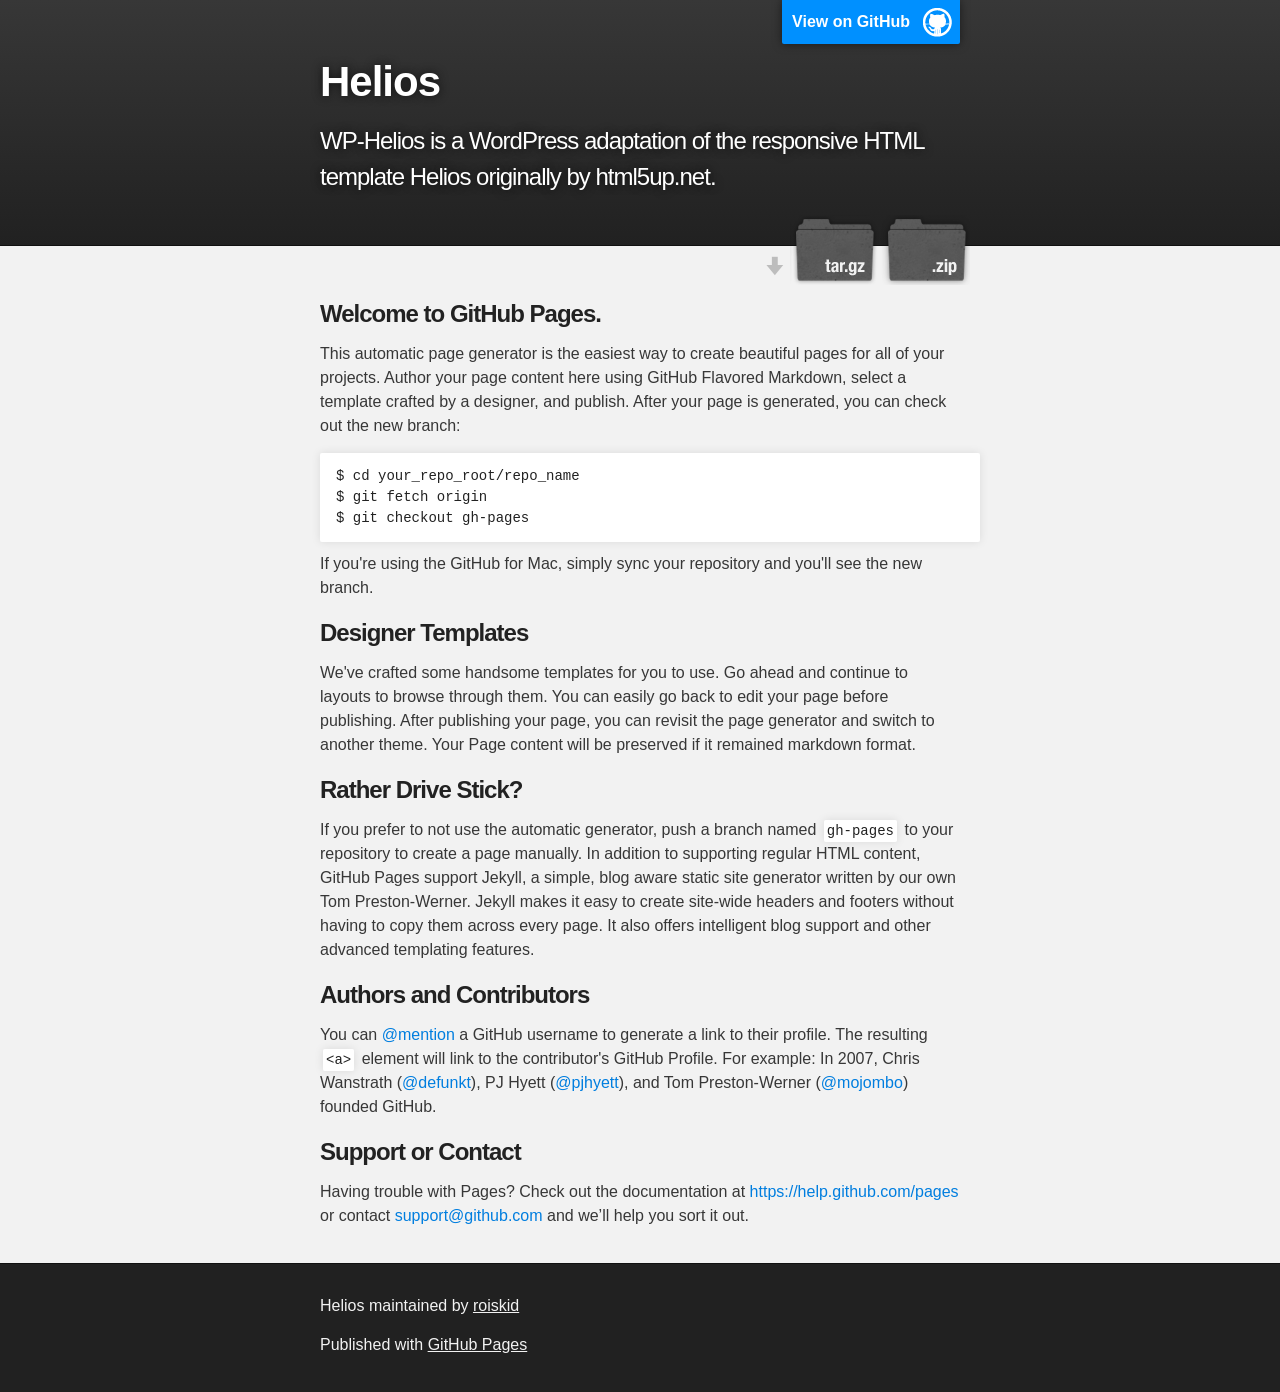
<file: index.html>
<!DOCTYPE html>
<html>

  <head>
    <meta charset='utf-8'>
    <meta http-equiv="X-UA-Compatible" content="chrome=1">
    <meta name="description" content="Helios : WP-Helios is a WordPress adaptation of the responsive HTML template Helios originally by html5up.net.">

    <link rel="stylesheet" type="text/css" media="screen" href="stylesheets/stylesheet.css">

    <title>Helios</title>
  </head>

  <body>

    <!-- HEADER -->
    <div id="header_wrap" class="outer">
        <header class="inner">
          <a id="forkme_banner" href="https://github.com/roiskid/helios">View on GitHub</a>

          <h1 id="project_title">Helios</h1>
          <h2 id="project_tagline">WP-Helios is a WordPress adaptation of the responsive HTML template Helios originally by html5up.net.</h2>

            <section id="downloads">
              <a class="zip_download_link" href="https://github.com/roiskid/helios/zipball/master">Download this project as a .zip file</a>
              <a class="tar_download_link" href="https://github.com/roiskid/helios/tarball/master">Download this project as a tar.gz file</a>
            </section>
        </header>
    </div>

    <!-- MAIN CONTENT -->
    <div id="main_content_wrap" class="outer">
      <section id="main_content" class="inner">
        <h3>
<a id="welcome-to-github-pages" class="anchor" href="#welcome-to-github-pages" aria-hidden="true"><span class="octicon octicon-link"></span></a>Welcome to GitHub Pages.</h3>

<p>This automatic page generator is the easiest way to create beautiful pages for all of your projects. Author your page content here using GitHub Flavored Markdown, select a template crafted by a designer, and publish. After your page is generated, you can check out the new branch:</p>

<pre><code>$ cd your_repo_root/repo_name
$ git fetch origin
$ git checkout gh-pages
</code></pre>

<p>If you're using the GitHub for Mac, simply sync your repository and you'll see the new branch.</p>

<h3>
<a id="designer-templates" class="anchor" href="#designer-templates" aria-hidden="true"><span class="octicon octicon-link"></span></a>Designer Templates</h3>

<p>We've crafted some handsome templates for you to use. Go ahead and continue to layouts to browse through them. You can easily go back to edit your page before publishing. After publishing your page, you can revisit the page generator and switch to another theme. Your Page content will be preserved if it remained markdown format.</p>

<h3>
<a id="rather-drive-stick" class="anchor" href="#rather-drive-stick" aria-hidden="true"><span class="octicon octicon-link"></span></a>Rather Drive Stick?</h3>

<p>If you prefer to not use the automatic generator, push a branch named <code>gh-pages</code> to your repository to create a page manually. In addition to supporting regular HTML content, GitHub Pages support Jekyll, a simple, blog aware static site generator written by our own Tom Preston-Werner. Jekyll makes it easy to create site-wide headers and footers without having to copy them across every page. It also offers intelligent blog support and other advanced templating features.</p>

<h3>
<a id="authors-and-contributors" class="anchor" href="#authors-and-contributors" aria-hidden="true"><span class="octicon octicon-link"></span></a>Authors and Contributors</h3>

<p>You can <a href="https://github.com/blog/821" class="user-mention">@mention</a> a GitHub username to generate a link to their profile. The resulting <code>&lt;a&gt;</code> element will link to the contributor's GitHub Profile. For example: In 2007, Chris Wanstrath (<a href="https://github.com/defunkt" class="user-mention">@defunkt</a>), PJ Hyett (<a href="https://github.com/pjhyett" class="user-mention">@pjhyett</a>), and Tom Preston-Werner (<a href="https://github.com/mojombo" class="user-mention">@mojombo</a>) founded GitHub.</p>

<h3>
<a id="support-or-contact" class="anchor" href="#support-or-contact" aria-hidden="true"><span class="octicon octicon-link"></span></a>Support or Contact</h3>

<p>Having trouble with Pages? Check out the documentation at <a href="https://help.github.com/pages">https://help.github.com/pages</a> or contact <a href="mailto:support@github.com">support@github.com</a> and we’ll help you sort it out.</p>
      </section>
    </div>

    <!-- FOOTER  -->
    <div id="footer_wrap" class="outer">
      <footer class="inner">
        <p class="copyright">Helios maintained by <a href="https://github.com/roiskid">roiskid</a></p>
        <p>Published with <a href="http://pages.github.com">GitHub Pages</a></p>
      </footer>
    </div>

    

  </body>
</html>
</file>
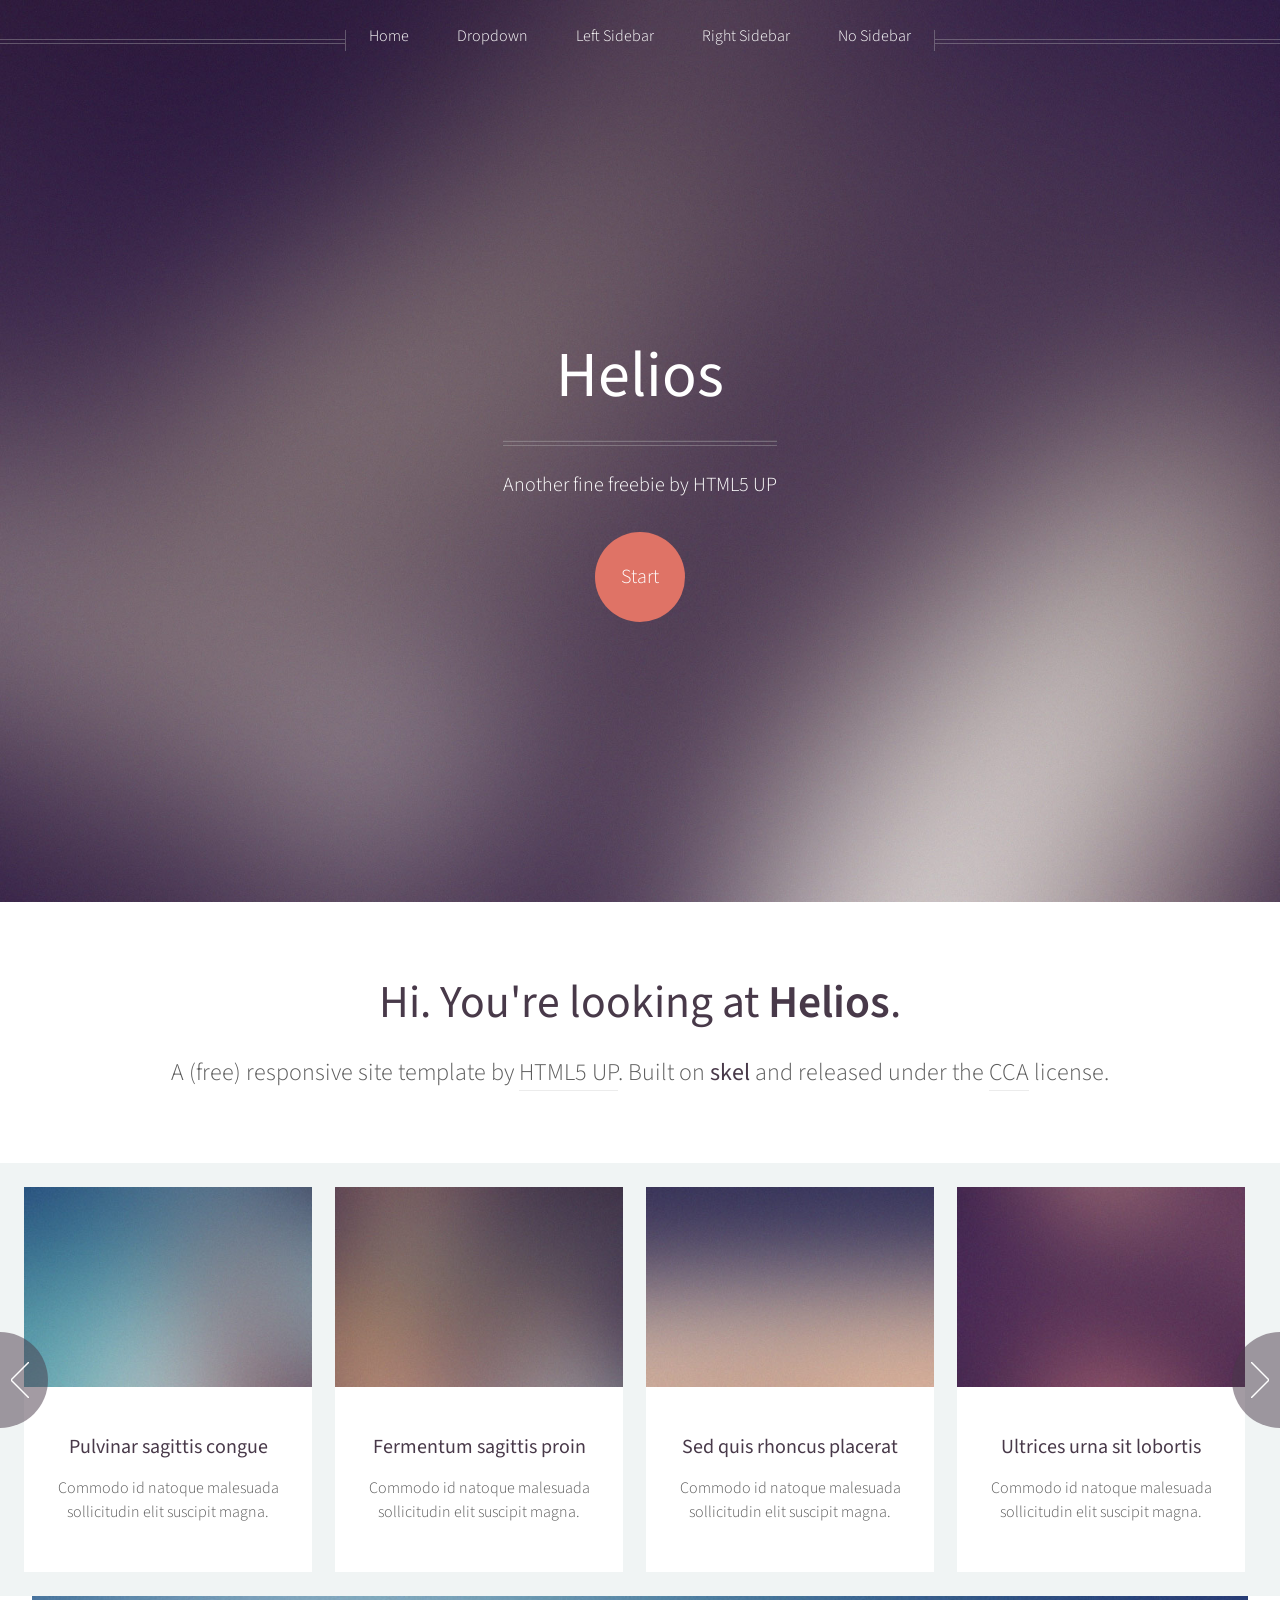
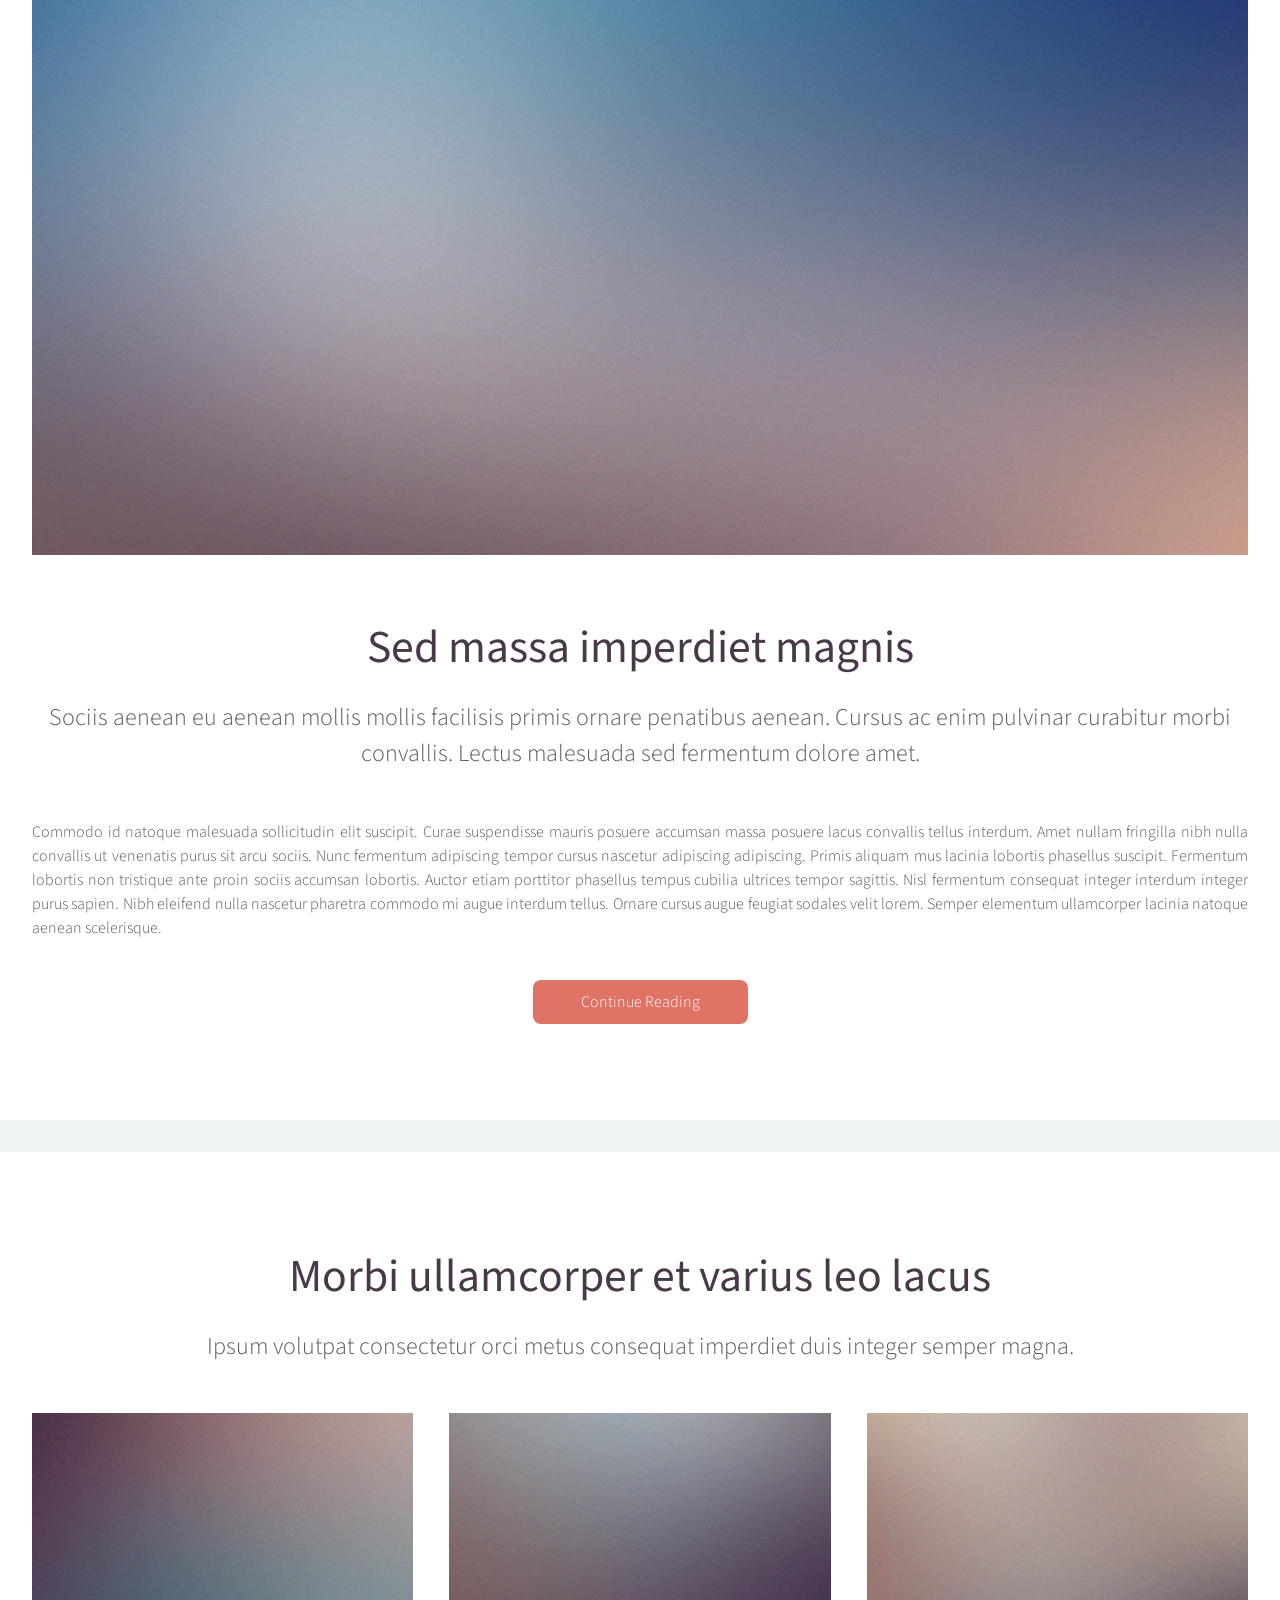
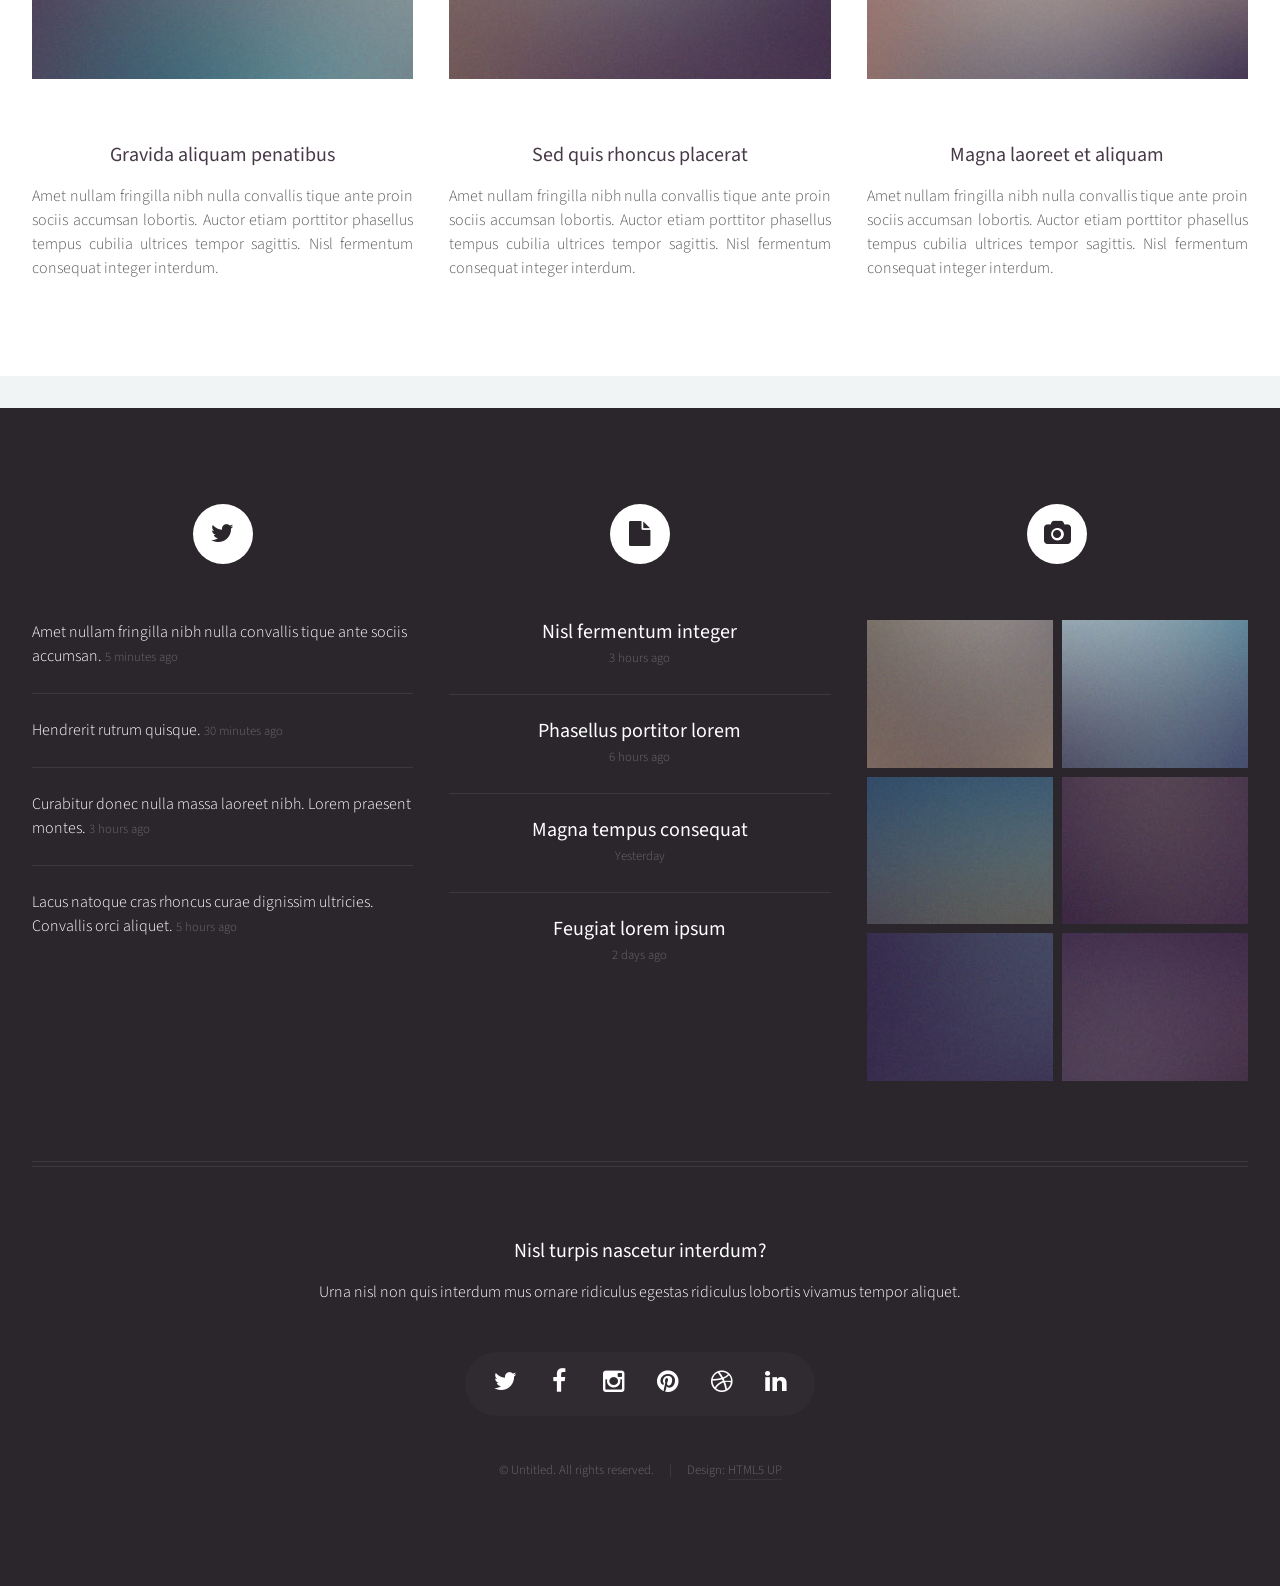
<file: src/index.html>
<!DOCTYPE HTML>
<!--
	Helios by HTML5 UP
	html5up.net | @n33co
	Free for personal and commercial use under the CCA 3.0 license (html5up.net/license)
-->
<html>
	<head>
		<title>Helios by HTML5 UP</title>
		<meta http-equiv="content-type" content="text/html; charset=utf-8" />
		<meta name="description" content="" />
		<meta name="keywords" content="" />
		<!--[if lte IE 8]><script src="css/ie/html5shiv.js"></script><![endif]-->
		<script src="js/jquery.min.js"></script>
		<script src="js/jquery.dropotron.min.js"></script>
		<script src="js/jquery.scrolly.min.js"></script>
		<script src="js/jquery.onvisible.min.js"></script>
		<script src="js/skel.min.js"></script>
		<script src="js/skel-layers.min.js"></script>
		<script src="js/init.js"></script>
		<noscript>
			<link rel="stylesheet" href="css/skel.css" />
			<link rel="stylesheet" href="css/style.css" />
			<link rel="stylesheet" href="css/style-desktop.css" />
			<link rel="stylesheet" href="css/style-noscript.css" />
		</noscript>
		<!--[if lte IE 8]><link rel="stylesheet" href="css/ie/v8.css" /><![endif]-->
	</head>
	<body class="homepage">

		<!-- Header -->
			<div id="header">
						
				<!-- Inner -->
					<div class="inner">
						<header>
							<h1><a href="index.html" id="logo">Helios</a></h1>
							<hr />
							<p>Another fine freebie by HTML5 UP</p>
						</header>
						<footer>
							<a href="#banner" class="button circled scrolly">Start</a>
						</footer>
					</div>
				
				<!-- Nav -->
					<nav id="nav">
						<ul>
							<li><a href="index.html">Home</a></li>
							<li>
								<a href="">Dropdown</a>
								<ul>
									<li><a href="#">Lorem ipsum dolor</a></li>
									<li><a href="#">Magna phasellus</a></li>
									<li><a href="#">Etiam dolore nisl</a></li>
									<li>
										<a href="">And a submenu &hellip;</a>
										<ul>
											<li><a href="#">Lorem ipsum dolor</a></li>
											<li><a href="#">Phasellus consequat</a></li>
											<li><a href="#">Magna phasellus</a></li>
											<li><a href="#">Etiam dolore nisl</a></li>
										</ul>
									</li>
									<li><a href="#">Veroeros feugiat</a></li>
								</ul>
							</li>
							<li><a href="left-sidebar.html">Left Sidebar</a></li>
							<li><a href="right-sidebar.html">Right Sidebar</a></li>
							<li><a href="no-sidebar.html">No Sidebar</a></li>
						</ul>
					</nav>

			</div>
			
		<!-- Banner -->
			<section id="banner">
				<header>
					<h2>Hi. You're looking at <strong>Helios</strong>.</h2>
					<p>
						A (free) responsive site template by <a href="http://html5up.net">HTML5 UP</a>.
						Built on <strong>skel</strong> and released under the <a href="http://html5up.net/license">CCA</a> license.
					</p>
				</header>
			</section>

		<!-- Carousel -->
			<section class="carousel">
				<div class="reel">

					<article>
						<a href="#" class="image featured"><img src="images/pic01.jpg" alt="" /></a>
						<header>
							<h3><a href="#">Pulvinar sagittis congue</a></h3>
						</header>
						<p>Commodo id natoque malesuada sollicitudin elit suscipit magna.</p>							
					</article>
				
					<article>
						<a href="#" class="image featured"><img src="images/pic02.jpg" alt="" /></a>
						<header>
							<h3><a href="#">Fermentum sagittis proin</a></h3>
						</header>
						<p>Commodo id natoque malesuada sollicitudin elit suscipit magna.</p>							
					</article>
				
					<article>
						<a href="#" class="image featured"><img src="images/pic03.jpg" alt="" /></a>
						<header>
							<h3><a href="#">Sed quis rhoncus placerat</a></h3>
						</header>
						<p>Commodo id natoque malesuada sollicitudin elit suscipit magna.</p>							
					</article>
				
					<article>
						<a href="#" class="image featured"><img src="images/pic04.jpg" alt="" /></a>
						<header>
							<h3><a href="#">Ultrices urna sit lobortis</a></h3>
						</header>
						<p>Commodo id natoque malesuada sollicitudin elit suscipit magna.</p>							
					</article>
				
					<article>
						<a href="#" class="image featured"><img src="images/pic05.jpg" alt="" /></a>
						<header>
							<h3><a href="#">Varius magnis sollicitudin</a></h3>
						</header>
						<p>Commodo id natoque malesuada sollicitudin elit suscipit magna.</p>							
					</article>

					<article>
						<a href="#" class="image featured"><img src="images/pic01.jpg" alt="" /></a>
						<header>
							<h3><a href="#">Pulvinar sagittis congue</a></h3>
						</header>
						<p>Commodo id natoque malesuada sollicitudin elit suscipit magna.</p>							
					</article>
				
					<article>
						<a href="#" class="image featured"><img src="images/pic02.jpg" alt="" /></a>
						<header>
							<h3><a href="#">Fermentum sagittis proin</a></h3>
						</header>
						<p>Commodo id natoque malesuada sollicitudin elit suscipit magna.</p>							
					</article>
				
					<article>
						<a href="#" class="image featured"><img src="images/pic03.jpg" alt="" /></a>
						<header>
							<h3><a href="#">Sed quis rhoncus placerat</a></h3>
						</header>
						<p>Commodo id natoque malesuada sollicitudin elit suscipit magna.</p>							
					</article>
				
					<article>
						<a href="#" class="image featured"><img src="images/pic04.jpg" alt="" /></a>
						<header>
							<h3><a href="#">Ultrices urna sit lobortis</a></h3>
						</header>
						<p>Commodo id natoque malesuada sollicitudin elit suscipit magna.</p>							
					</article>
				
					<article>
						<a href="#" class="image featured"><img src="images/pic05.jpg" alt="" /></a>
						<header>
							<h3><a href="#">Varius magnis sollicitudin</a></h3>
						</header>
						<p>Commodo id natoque malesuada sollicitudin elit suscipit magna.</p>							
					</article>

				</div>
			</section>
			
		<!-- Main -->
			<div class="wrapper style2">

				<article id="main" class="container special">
					<a href="#" class="image featured"><img src="images/pic06.jpg" alt="" /></a>
					<header>
						<h2><a href="#">Sed massa imperdiet magnis</a></h2>
						<p>
							Sociis aenean eu aenean mollis mollis facilisis primis ornare penatibus aenean. Cursus ac enim 
							pulvinar curabitur morbi convallis. Lectus malesuada sed fermentum dolore amet.
						</p>
					</header>
					<p>
						Commodo id natoque malesuada sollicitudin elit suscipit. Curae suspendisse mauris posuere accumsan massa 
						posuere lacus convallis tellus interdum. Amet nullam fringilla nibh nulla convallis ut venenatis purus 
						sit arcu sociis. Nunc fermentum adipiscing tempor cursus nascetur adipiscing adipiscing. Primis aliquam 
						mus lacinia lobortis phasellus suscipit. Fermentum lobortis non tristique ante proin sociis accumsan 
						lobortis. Auctor etiam porttitor phasellus tempus cubilia ultrices tempor sagittis. Nisl fermentum 
						consequat integer interdum integer purus sapien. Nibh eleifend nulla nascetur pharetra commodo mi augue 
						interdum tellus. Ornare cursus augue feugiat sodales velit lorem. Semper elementum ullamcorper lacinia 
						natoque aenean scelerisque.
					</p>
					<footer>
						<a href="#" class="button">Continue Reading</a>
					</footer>
				</article>

			</div>

		<!-- Features -->
			<div class="wrapper style1">
				
				<section id="features" class="container special">
					<header>
						<h2>Morbi ullamcorper et varius leo lacus</h2>
						<p>Ipsum volutpat consectetur orci metus consequat imperdiet duis integer semper magna.</p>
					</header>
					<div class="row">
						<article class="4u special">
							<a href="#" class="image featured"><img src="images/pic07.jpg" alt="" /></a>
							<header>
								<h3><a href="#">Gravida aliquam penatibus</a></h3>
							</header>
							<p>
								Amet nullam fringilla nibh nulla convallis tique ante proin sociis accumsan lobortis. Auctor etiam
								porttitor phasellus tempus cubilia ultrices tempor sagittis. Nisl fermentum consequat integer interdum.
							</p>
						</article>
						<article class="4u special">
							<a href="#" class="image featured"><img src="images/pic08.jpg" alt="" /></a>
							<header>
								<h3><a href="#">Sed quis rhoncus placerat</a></h3>
							</header>
							<p>
								Amet nullam fringilla nibh nulla convallis tique ante proin sociis accumsan lobortis. Auctor etiam
								porttitor phasellus tempus cubilia ultrices tempor sagittis. Nisl fermentum consequat integer interdum.
							</p>
						</article>
						<article class="4u special">
							<a href="#" class="image featured"><img src="images/pic09.jpg" alt="" /></a>
							<header>
								<h3><a href="#">Magna laoreet et aliquam</a></h3>
							</header>
							<p>
								Amet nullam fringilla nibh nulla convallis tique ante proin sociis accumsan lobortis. Auctor etiam
								porttitor phasellus tempus cubilia ultrices tempor sagittis. Nisl fermentum consequat integer interdum.
							</p>
						</article>
					</div>
				</section>

			</div>

		<!-- Footer -->
			<div id="footer">
				<div class="container">
					<div class="row">
						
						<!-- Tweets -->
							<section class="4u">
								<header>
									<h2 class="icon fa-twitter circled"><span class="label">Tweets</span></h2>
								</header>
								<ul class="divided">
									<li>
										<article class="tweet">
											Amet nullam fringilla nibh nulla convallis tique ante sociis accumsan.
											<span class="timestamp">5 minutes ago</span>
										</article>
									</li>
									<li>
										<article class="tweet">
											Hendrerit rutrum quisque.
											<span class="timestamp">30 minutes ago</span>
										</article>
									</li>
									<li>
										<article class="tweet">
											Curabitur donec nulla massa laoreet nibh. Lorem praesent montes.
											<span class="timestamp">3 hours ago</span>
										</article>
									</li>
									<li>
										<article class="tweet">
											Lacus natoque cras rhoncus curae dignissim ultricies. Convallis orci aliquet.
											<span class="timestamp">5 hours ago</span>
										</article>
									</li>
								</ul>
							</section>

						<!-- Posts -->
							<section class="4u">
								<header>
									<h2 class="icon fa-file circled"><span class="label">Posts</span></h2>
								</header>
								<ul class="divided">
									<li>
										<article class="post stub">
											<header>
												<h3><a href="#">Nisl fermentum integer</a></h3>
											</header>
											<span class="timestamp">3 hours ago</span>
										</article>
									</li>
									<li>
										<article class="post stub">
											<header>
												<h3><a href="#">Phasellus portitor lorem</a></h3>
											</header>
											<span class="timestamp">6 hours ago</span>
										</article>
									</li>
									<li>
										<article class="post stub">
											<header>
												<h3><a href="#">Magna tempus consequat</a></h3>
											</header>
											<span class="timestamp">Yesterday</span>
										</article>
									</li>
									<li>
										<article class="post stub">
											<header>
												<h3><a href="#">Feugiat lorem ipsum</a></h3>
											</header>
											<span class="timestamp">2 days ago</span>
										</article>
									</li>
								</ul>
							</section>

						<!-- Photos -->
							<section class="4u">
								<header>
									<h2 class="icon fa-camera circled"><span class="label">Photos</span></h2>
								</header>
								<div class="row quarter no-collapse">
									<div class="6u">
										<a href="#" class="image fit"><img src="images/pic10.jpg" alt="" /></a>
									</div>
									<div class="6u">
										<a href="#" class="image fit"><img src="images/pic11.jpg" alt="" /></a>
									</div>
								</div>
								<div class="row quarter no-collapse">
									<div class="6u">
										<a href="#" class="image fit"><img src="images/pic12.jpg" alt="" /></a>
									</div>
									<div class="6u">
										<a href="#" class="image fit"><img src="images/pic13.jpg" alt="" /></a>
									</div>
								</div>
								<div class="row quarter no-collapse">
									<div class="6u">
										<a href="#" class="image fit"><img src="images/pic14.jpg" alt="" /></a>
									</div>
									<div class="6u">
										<a href="#" class="image fit"><img src="images/pic15.jpg" alt="" /></a>
									</div>
								</div>
							</section>

					</div>
					<hr />
					<div class="row">
						<div class="12u">
							
							<!-- Contact -->
								<section class="contact">
									<header>
										<h3>Nisl turpis nascetur interdum?</h3>
									</header>
									<p>Urna nisl non quis interdum mus ornare ridiculus egestas ridiculus lobortis vivamus tempor aliquet.</p>
									<ul class="icons">
										<li><a href="#" class="icon fa-twitter"><span class="label">Twitter</span></a></li>
										<li><a href="#" class="icon fa-facebook"><span class="label">Facebook</span></a></li>
										<li><a href="#" class="icon fa-instagram"><span class="label">Instagram</span></a></li>
										<li><a href="#" class="icon fa-pinterest"><span class="label">Pinterest</span></a></li>
										<li><a href="#" class="icon fa-dribbble"><span class="label">Dribbble</span></a></li>
										<li><a href="#" class="icon fa-linkedin"><span class="label">Linkedin</span></a></li>
									</ul>
								</section>
							
							<!-- Copyright -->
								<div class="copyright">
									<ul class="menu">
										<li>&copy; Untitled. All rights reserved.</li><li>Design: <a href="http://html5up.net">HTML5 UP</a></li>
									</ul>
								</div>
							
						</div>
					
					</div>
				</div>
			</div>

	</body>
</html>
</file>
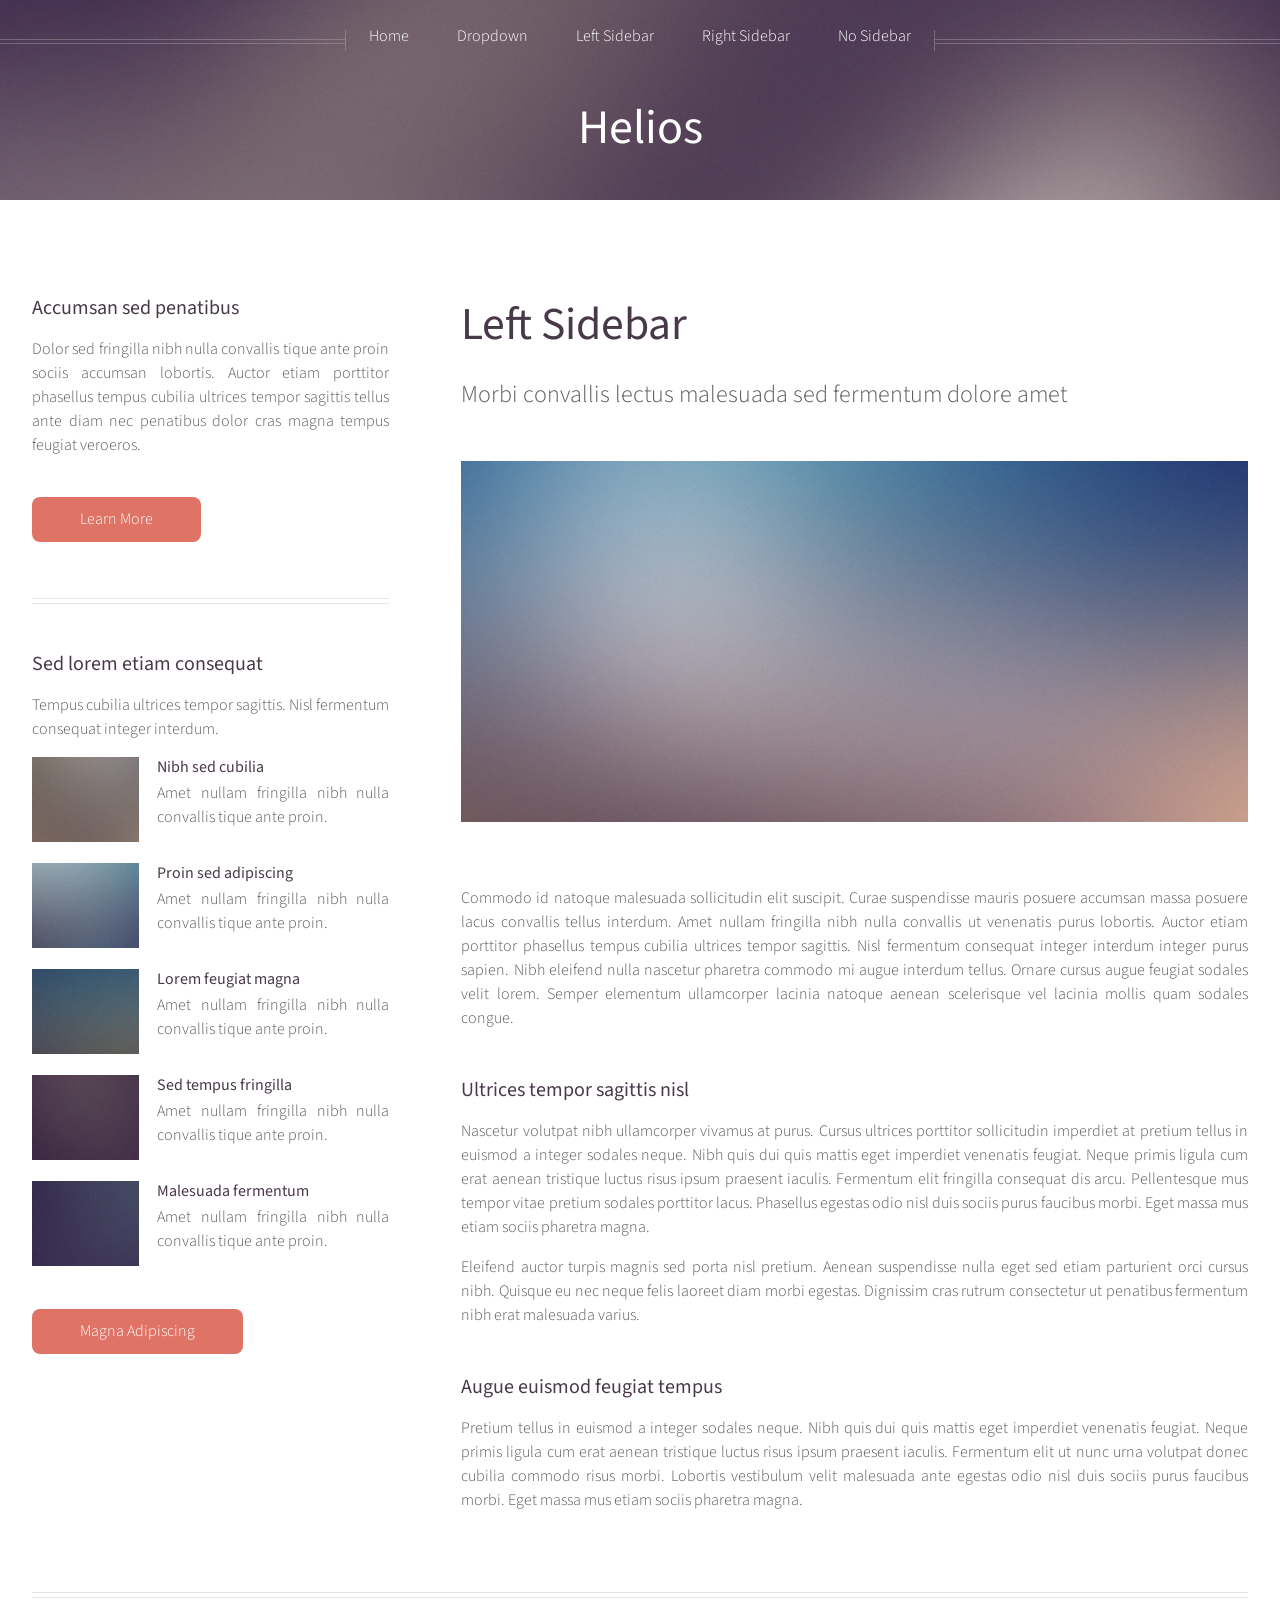
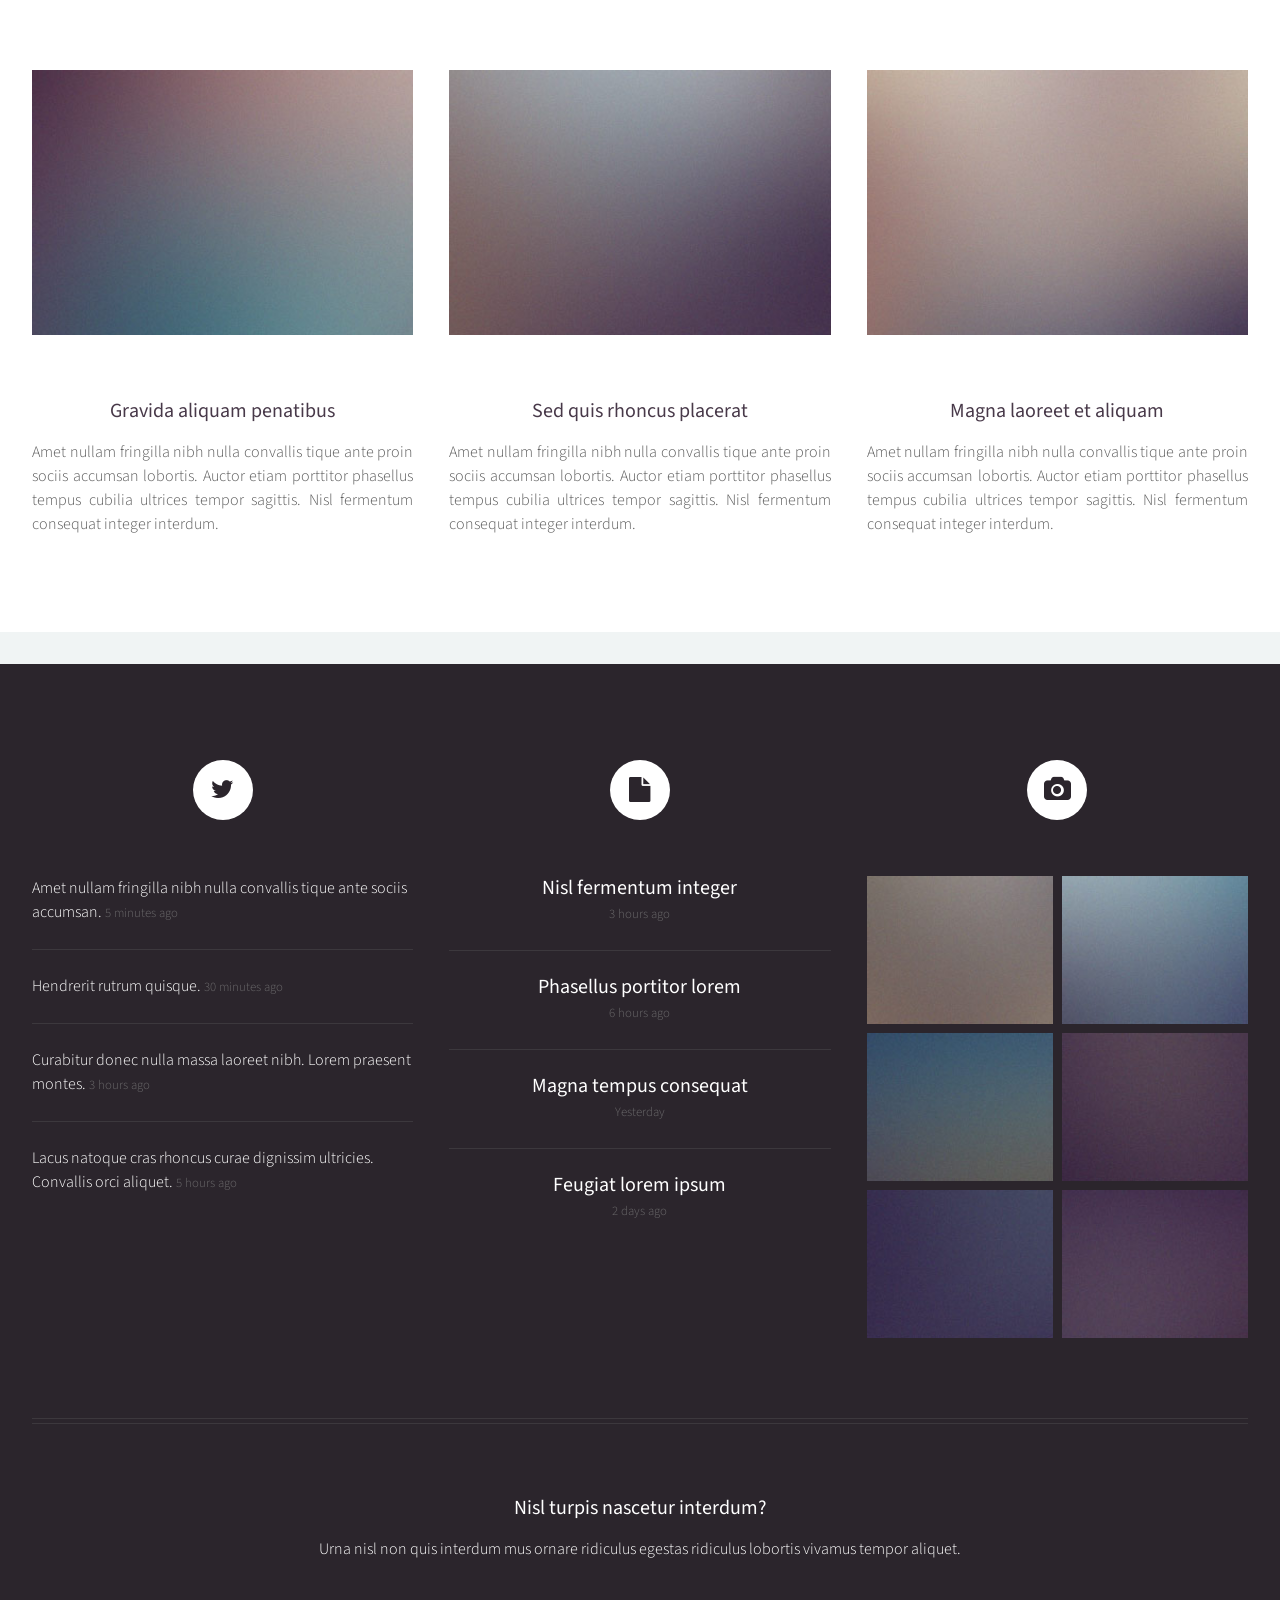
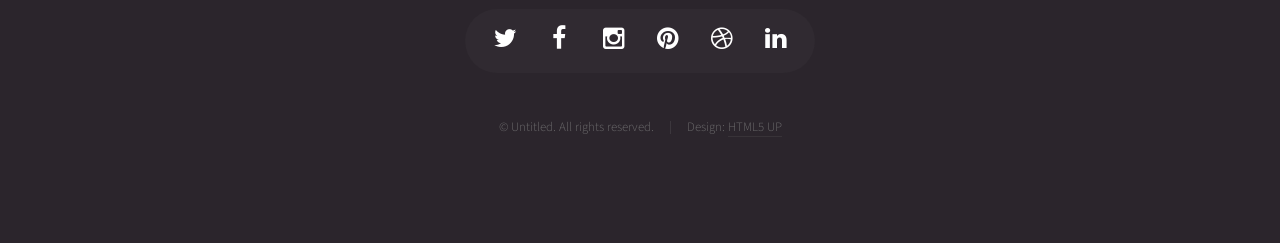
<file: src/left-sidebar.html>
<!DOCTYPE HTML>
<!--
	Helios by HTML5 UP
	html5up.net | @n33co
	Free for personal and commercial use under the CCA 3.0 license (html5up.net/license)
-->
<html>
	<head>
		<title>Left Sidebar - Helios by HTML5 UP</title>
		<meta http-equiv="content-type" content="text/html; charset=utf-8" />
		<meta name="description" content="" />
		<meta name="keywords" content="" />
		<!--[if lte IE 8]><script src="css/ie/html5shiv.js"></script><![endif]-->
		<script src="js/jquery.min.js"></script>
		<script src="js/jquery.dropotron.min.js"></script>
		<script src="js/jquery.scrolly.min.js"></script>
		<script src="js/jquery.onvisible.min.js"></script>
		<script src="js/skel.min.js"></script>
		<script src="js/skel-layers.min.js"></script>
		<script src="js/init.js"></script>
		<noscript>
			<link rel="stylesheet" href="css/skel.css" />
			<link rel="stylesheet" href="css/style.css" />
			<link rel="stylesheet" href="css/style-desktop.css" />
			<link rel="stylesheet" href="css/style-noscript.css" />
		</noscript>
		<!--[if lte IE 8]><link rel="stylesheet" href="css/ie/v8.css" /><![endif]-->
	</head>
	<body class="left-sidebar">

		<!-- Header -->
			<div id="header">

				<!-- Inner -->
					<div class="inner">
						<header>
							<h1><a href="index.html" id="logo">Helios</a></h1>
						</header>
					</div>
				
				<!-- Nav -->
					<nav id="nav">
						<ul>
							<li><a href="index.html">Home</a></li>
							<li>
								<a href="">Dropdown</a>
								<ul>
									<li><a href="#">Lorem ipsum dolor</a></li>
									<li><a href="#">Magna phasellus</a></li>
									<li><a href="#">Etiam dolore nisl</a></li>
									<li>
										<a href="">And a submenu &hellip;</a>
										<ul>
											<li><a href="#">Lorem ipsum dolor</a></li>
											<li><a href="#">Phasellus consequat</a></li>
											<li><a href="#">Magna phasellus</a></li>
											<li><a href="#">Etiam dolore nisl</a></li>
										</ul>
									</li>
									<li><a href="#">Veroeros feugiat</a></li>
								</ul>
							</li>
							<li><a href="left-sidebar.html">Left Sidebar</a></li>
							<li><a href="right-sidebar.html">Right Sidebar</a></li>
							<li><a href="no-sidebar.html">No Sidebar</a></li>
						</ul>
					</nav>

			</div>
			
		<!-- Main -->
			<div class="wrapper style1">

				<div class="container">
					<div class="row double">
						<div class="4u" id="sidebar">
							<hr class="first" />
							<section>
								<header>
									<h3><a href="#">Accumsan sed penatibus</a></h3>
								</header>
								<p>
									Dolor sed fringilla nibh nulla convallis tique ante proin sociis accumsan lobortis. Auctor etiam
									porttitor phasellus tempus cubilia ultrices tempor sagittis  tellus ante diam nec penatibus dolor cras
									magna tempus feugiat veroeros.
								</p>
								<footer>
									<a href="#" class="button">Learn More</a>
								</footer>
							</section>
							<hr />
							<section>
								<header>
									<h3><a href="#">Sed lorem etiam consequat</a></h3>
								</header>
								<p>
									Tempus cubilia ultrices tempor sagittis. Nisl fermentum consequat integer interdum.
								</p>
								<div class="row half no-collapse">
									<div class="4u">
										<a href="#" class="image fit"><img src="images/pic10.jpg" alt="" /></a>
									</div>
									<div class="8u">
										<h4>Nibh sed cubilia</h4>
										<p>
											Amet nullam fringilla nibh nulla convallis tique ante proin.
										</p>
									</div>
								</div>
								<div class="row half no-collapse">
									<div class="4u">
										<a href="#" class="image fit"><img src="images/pic11.jpg" alt="" /></a>
									</div>
									<div class="8u">
										<h4>Proin sed adipiscing</h4>
										<p>
											Amet nullam fringilla nibh nulla convallis tique ante proin.
										</p>
									</div>
								</div>
								<div class="row half no-collapse">
									<div class="4u">
										<a href="#" class="image fit"><img src="images/pic12.jpg" alt="" /></a>
									</div>
									<div class="8u">
										<h4>Lorem feugiat magna</h4>
										<p>
											Amet nullam fringilla nibh nulla convallis tique ante proin.
										</p>
									</div>
								</div>
								<div class="row half no-collapse">
									<div class="4u">
										<a href="#" class="image fit"><img src="images/pic13.jpg" alt="" /></a>
									</div>
									<div class="8u">
										<h4>Sed tempus fringilla</h4>
										<p>
											Amet nullam fringilla nibh nulla convallis tique ante proin.
										</p>
									</div>
								</div>
								<div class="row half no-collapse">
									<div class="4u">
										<a href="#" class="image fit"><img src="images/pic14.jpg" alt="" /></a>
									</div>
									<div class="8u">
										<h4>Malesuada fermentum</h4>
										<p>
											Amet nullam fringilla nibh nulla convallis tique ante proin.
										</p>
									</div>
								</div>
								<footer>
									<a href="#" class="button">Magna Adipiscing</a>
								</footer>
							</section>
						</div>
						<div class="8u skel-cell-important" id="content">
							<article id="main">
								<header>
									<h2><a href="#">Left Sidebar</a></h2>
									<p>
										Morbi convallis lectus malesuada sed fermentum dolore amet
									</p>
								</header>
								<a href="#" class="image featured"><img src="images/pic06.jpg" alt="" /></a>
								<p>
									Commodo id natoque malesuada sollicitudin elit suscipit. Curae suspendisse mauris posuere accumsan massa 
									posuere lacus convallis tellus interdum. Amet nullam fringilla nibh nulla convallis ut venenatis purus 
									lobortis. Auctor etiam porttitor phasellus tempus cubilia ultrices tempor sagittis. Nisl fermentum 
									consequat integer interdum integer purus sapien. Nibh eleifend nulla nascetur pharetra commodo mi augue 
									interdum tellus. Ornare cursus augue feugiat sodales velit lorem. Semper elementum ullamcorper lacinia 
									natoque aenean scelerisque vel lacinia mollis quam sodales congue.
								</p>
								<section>
									<header>
										<h3>Ultrices tempor sagittis nisl</h3>
									</header>
									<p>
										Nascetur volutpat nibh ullamcorper vivamus at purus. Cursus ultrices porttitor sollicitudin imperdiet
										at pretium tellus in euismod a integer sodales neque. Nibh quis dui quis mattis eget imperdiet venenatis 
										feugiat. Neque primis ligula cum erat aenean tristique luctus risus ipsum praesent iaculis. Fermentum elit 
										fringilla consequat dis arcu. Pellentesque mus tempor vitae pretium sodales porttitor lacus. Phasellus 
										egestas odio nisl duis sociis purus faucibus morbi. Eget massa mus etiam sociis pharetra magna. 
									</p>
									<p>
										Eleifend auctor turpis magnis sed porta nisl pretium. Aenean suspendisse nulla eget sed etiam parturient 
										orci cursus nibh. Quisque eu nec neque felis laoreet diam morbi egestas. Dignissim cras rutrum consectetur 
										ut penatibus fermentum nibh erat malesuada varius. 
									</p>
								</section>
								<section>
									<header>
										<h3>Augue euismod feugiat tempus</h3>
									</header>
									<p>
										Pretium tellus in euismod a integer sodales neque. Nibh quis dui quis mattis eget imperdiet venenatis 
										feugiat. Neque primis ligula cum erat aenean tristique luctus risus ipsum praesent iaculis. Fermentum elit 
										ut nunc urna volutpat donec cubilia commodo risus morbi. Lobortis vestibulum velit malesuada ante 
										egestas odio nisl duis sociis purus faucibus morbi. Eget massa mus etiam sociis pharetra magna. 
									</p>
								</section>
							</article>
						</div>
					</div>
					<hr />
					<div class="row">
						<article class="4u special">
							<a href="#" class="image featured"><img src="images/pic07.jpg" alt="" /></a>
							<header>
								<h3><a href="#">Gravida aliquam penatibus</a></h3>
							</header>
							<p>
								Amet nullam fringilla nibh nulla convallis tique ante proin sociis accumsan lobortis. Auctor etiam
								porttitor phasellus tempus cubilia ultrices tempor sagittis. Nisl fermentum consequat integer interdum.
							</p>
						</article>
						<article class="4u special">
							<a href="#" class="image featured"><img src="images/pic08.jpg" alt="" /></a>
							<header>
								<h3><a href="#">Sed quis rhoncus placerat</a></h3>
							</header>
							<p>
								Amet nullam fringilla nibh nulla convallis tique ante proin sociis accumsan lobortis. Auctor etiam
								porttitor phasellus tempus cubilia ultrices tempor sagittis. Nisl fermentum consequat integer interdum.
							</p>
						</article>
						<article class="4u special">
							<a href="#" class="image featured"><img src="images/pic09.jpg" alt="" /></a>
							<header>
								<h3><a href="#">Magna laoreet et aliquam</a></h3>
							</header>
							<p>
								Amet nullam fringilla nibh nulla convallis tique ante proin sociis accumsan lobortis. Auctor etiam
								porttitor phasellus tempus cubilia ultrices tempor sagittis. Nisl fermentum consequat integer interdum.
							</p>
						</article>
					</div>
				</div>

			</div>

		<!-- Footer -->
			<div id="footer">
				<div class="container">
					<div class="row">
						
						<!-- Tweets -->
							<section class="4u">
								<header>
									<h2 class="icon fa-twitter circled"><span class="label">Tweets</span></h2>
								</header>
								<ul class="divided">
									<li>
										<article class="tweet">
											Amet nullam fringilla nibh nulla convallis tique ante sociis accumsan.
											<span class="timestamp">5 minutes ago</span>
										</article>
									</li>
									<li>
										<article class="tweet">
											Hendrerit rutrum quisque.
											<span class="timestamp">30 minutes ago</span>
										</article>
									</li>
									<li>
										<article class="tweet">
											Curabitur donec nulla massa laoreet nibh. Lorem praesent montes.
											<span class="timestamp">3 hours ago</span>
										</article>
									</li>
									<li>
										<article class="tweet">
											Lacus natoque cras rhoncus curae dignissim ultricies. Convallis orci aliquet.
											<span class="timestamp">5 hours ago</span>
										</article>
									</li>
								</ul>
							</section>

						<!-- Posts -->
							<section class="4u">
								<header>
									<h2 class="icon fa-file circled"><span class="label">Posts</span></h2>
								</header>
								<ul class="divided">
									<li>
										<article class="post stub">
											<header>
												<h3><a href="#">Nisl fermentum integer</a></h3>
											</header>
											<span class="timestamp">3 hours ago</span>
										</article>
									</li>
									<li>
										<article class="post stub">
											<header>
												<h3><a href="#">Phasellus portitor lorem</a></h3>
											</header>
											<span class="timestamp">6 hours ago</span>
										</article>
									</li>
									<li>
										<article class="post stub">
											<header>
												<h3><a href="#">Magna tempus consequat</a></h3>
											</header>
											<span class="timestamp">Yesterday</span>
										</article>
									</li>
									<li>
										<article class="post stub">
											<header>
												<h3><a href="#">Feugiat lorem ipsum</a></h3>
											</header>
											<span class="timestamp">2 days ago</span>
										</article>
									</li>
								</ul>
							</section>

						<!-- Photos -->
							<section class="4u">
								<header>
									<h2 class="icon fa-camera circled"><span class="label">Photos</span></h2>
								</header>
								<div class="row quarter no-collapse">
									<div class="6u">
										<a href="#" class="image fit"><img src="images/pic10.jpg" alt="" /></a>
									</div>
									<div class="6u">
										<a href="#" class="image fit"><img src="images/pic11.jpg" alt="" /></a>
									</div>
								</div>
								<div class="row quarter no-collapse">
									<div class="6u">
										<a href="#" class="image fit"><img src="images/pic12.jpg" alt="" /></a>
									</div>
									<div class="6u">
										<a href="#" class="image fit"><img src="images/pic13.jpg" alt="" /></a>
									</div>
								</div>
								<div class="row quarter no-collapse">
									<div class="6u">
										<a href="#" class="image fit"><img src="images/pic14.jpg" alt="" /></a>
									</div>
									<div class="6u">
										<a href="#" class="image fit"><img src="images/pic15.jpg" alt="" /></a>
									</div>
								</div>
							</section>

					</div>
					<hr />
					<div class="row">
						<div class="12u">
							
							<!-- Contact -->
								<section class="contact">
									<header>
										<h3>Nisl turpis nascetur interdum?</h3>
									</header>
									<p>Urna nisl non quis interdum mus ornare ridiculus egestas ridiculus lobortis vivamus tempor aliquet.</p>
									<ul class="icons">
										<li><a href="#" class="icon fa-twitter"><span class="label">Twitter</span></a></li>
										<li><a href="#" class="icon fa-facebook"><span class="label">Facebook</span></a></li>
										<li><a href="#" class="icon fa-instagram"><span class="label">Instagram</span></a></li>
										<li><a href="#" class="icon fa-pinterest"><span class="label">Pinterest</span></a></li>
										<li><a href="#" class="icon fa-dribbble"><span class="label">Dribbble</span></a></li>
										<li><a href="#" class="icon fa-linkedin"><span class="label">Linkedin</span></a></li>
									</ul>
								</section>
							
							<!-- Copyright -->
								<div class="copyright">
									<ul class="menu">
										<li>&copy; Untitled. All rights reserved.</li><li>Design: <a href="http://html5up.net">HTML5 UP</a></li>
									</ul>
								</div>
							
						</div>
					
					</div>
				</div>
			</div>

	</body>
</html>
</file>
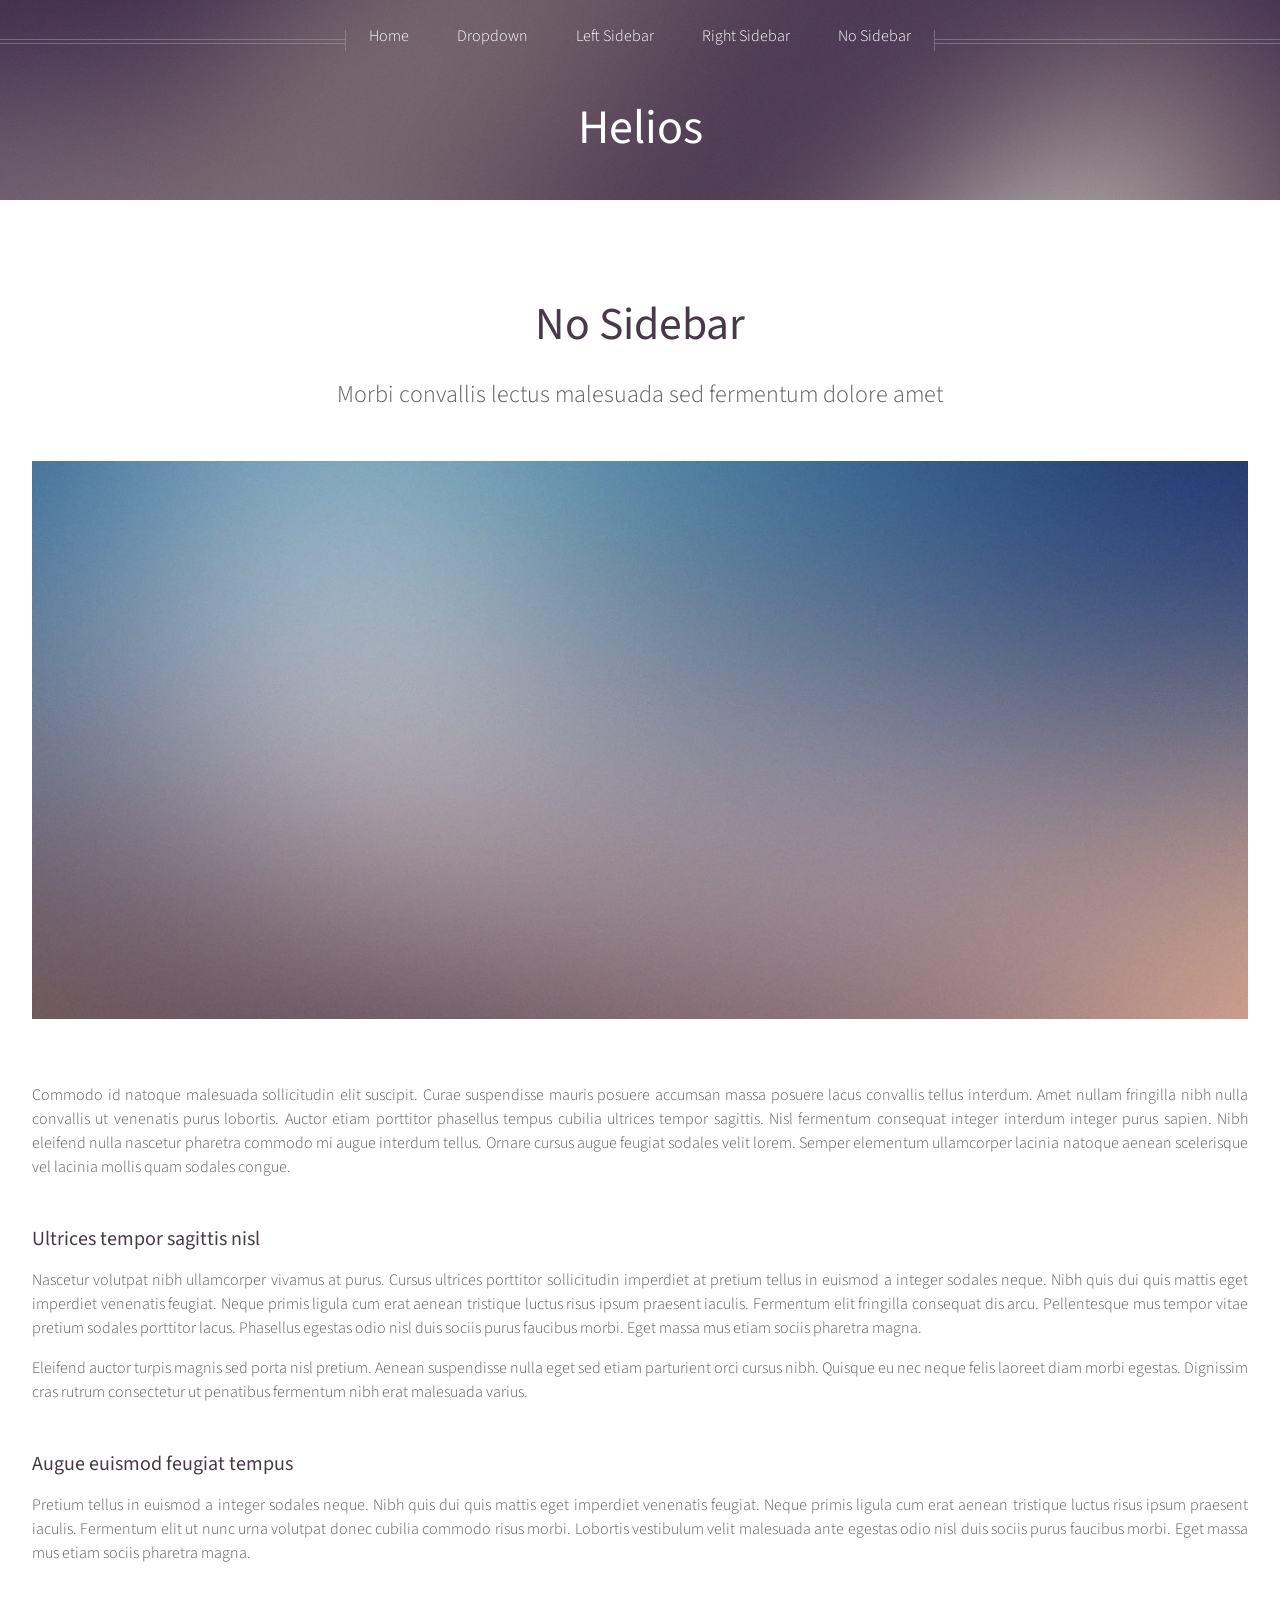
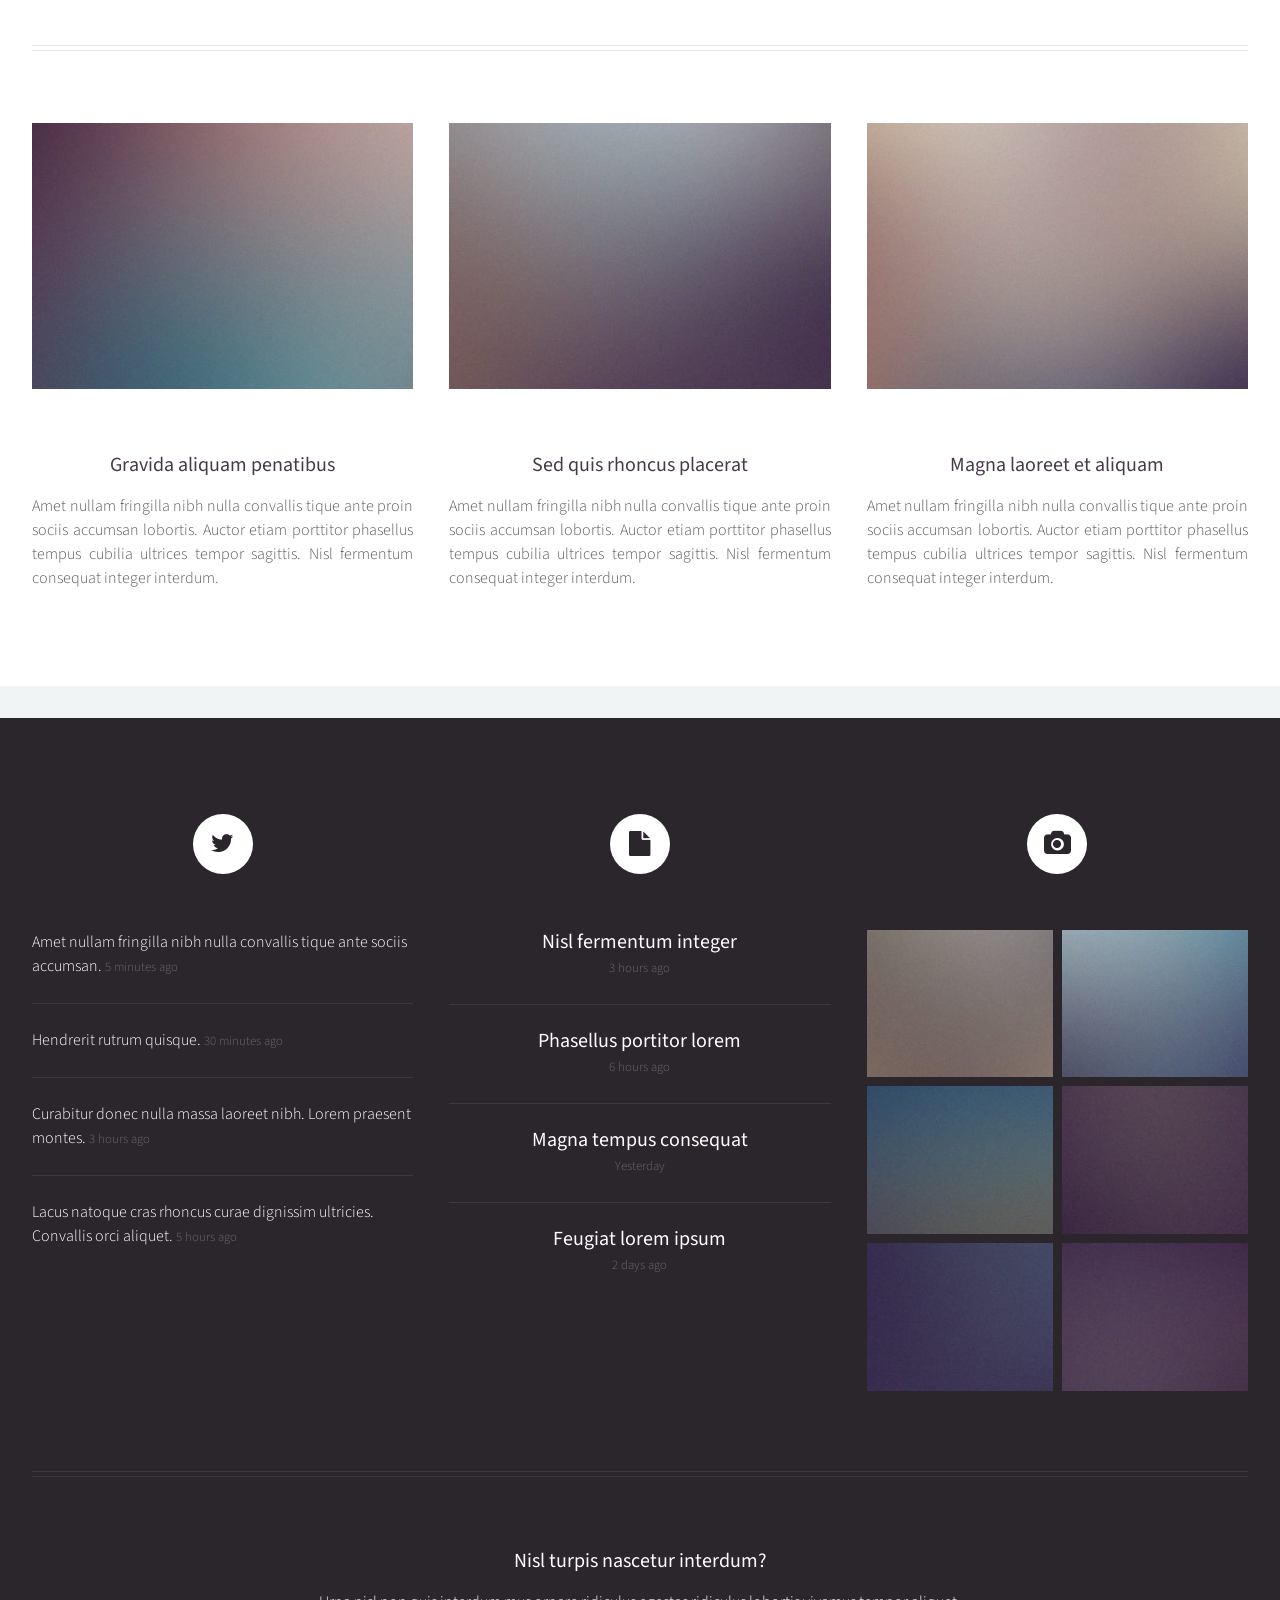
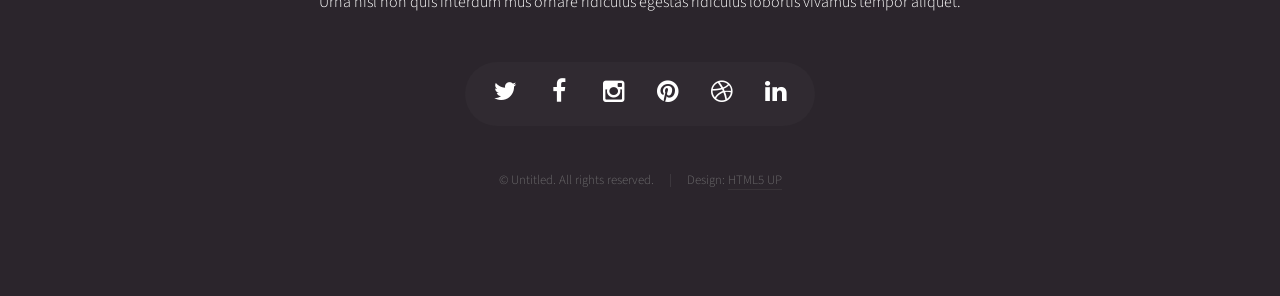
<file: src/no-sidebar.html>
<!DOCTYPE HTML>
<!--
	Helios by HTML5 UP
	html5up.net | @n33co
	Free for personal and commercial use under the CCA 3.0 license (html5up.net/license)
-->
<html>
	<head>
		<title>No Sidebar - Helios by HTML5 UP</title>
		<meta http-equiv="content-type" content="text/html; charset=utf-8" />
		<meta name="description" content="" />
		<meta name="keywords" content="" />
		<!--[if lte IE 8]><script src="css/ie/html5shiv.js"></script><![endif]-->
		<script src="js/jquery.min.js"></script>
		<script src="js/jquery.dropotron.min.js"></script>
		<script src="js/jquery.scrolly.min.js"></script>
		<script src="js/jquery.onvisible.min.js"></script>
		<script src="js/skel.min.js"></script>
		<script src="js/skel-layers.min.js"></script>
		<script src="js/init.js"></script>
		<noscript>
			<link rel="stylesheet" href="css/skel.css" />
			<link rel="stylesheet" href="css/style.css" />
			<link rel="stylesheet" href="css/style-desktop.css" />
			<link rel="stylesheet" href="css/style-noscript.css" />
		</noscript>
		<!--[if lte IE 8]><link rel="stylesheet" href="css/ie/v8.css" /><![endif]-->
	</head>
	<body class="no-sidebar">

		<!-- Header -->
			<div id="header">

				<!-- Inner -->
					<div class="inner">
						<header>
							<h1><a href="index.html" id="logo">Helios</a></h1>
						</header>
					</div>
				
				<!-- Nav -->
					<nav id="nav">
						<ul>
							<li><a href="index.html">Home</a></li>
							<li>
								<a href="">Dropdown</a>
								<ul>
									<li><a href="#">Lorem ipsum dolor</a></li>
									<li><a href="#">Magna phasellus</a></li>
									<li><a href="#">Etiam dolore nisl</a></li>
									<li>
										<a href="">And a submenu &hellip;</a>
										<ul>
											<li><a href="#">Lorem ipsum dolor</a></li>
											<li><a href="#">Phasellus consequat</a></li>
											<li><a href="#">Magna phasellus</a></li>
											<li><a href="#">Etiam dolore nisl</a></li>
										</ul>
									</li>
									<li><a href="#">Veroeros feugiat</a></li>
								</ul>
							</li>
							<li><a href="left-sidebar.html">Left Sidebar</a></li>
							<li><a href="right-sidebar.html">Right Sidebar</a></li>
							<li><a href="no-sidebar.html">No Sidebar</a></li>
						</ul>
					</nav>

			</div>
			
		<!-- Main -->
			<div class="wrapper style1">

				<div class="container">
					<article id="main" class="special">
						<header>
							<h2><a href="#">No Sidebar</a></h2>
							<p>
								Morbi convallis lectus malesuada sed fermentum dolore amet
							</p>
						</header>
						<a href="#" class="image featured"><img src="images/pic06.jpg" alt="" /></a>
						<p>
							Commodo id natoque malesuada sollicitudin elit suscipit. Curae suspendisse mauris posuere accumsan massa 
							posuere lacus convallis tellus interdum. Amet nullam fringilla nibh nulla convallis ut venenatis purus 
							lobortis. Auctor etiam porttitor phasellus tempus cubilia ultrices tempor sagittis. Nisl fermentum 
							consequat integer interdum integer purus sapien. Nibh eleifend nulla nascetur pharetra commodo mi augue 
							interdum tellus. Ornare cursus augue feugiat sodales velit lorem. Semper elementum ullamcorper lacinia 
							natoque aenean scelerisque vel lacinia mollis quam sodales congue.
						</p>
						<section>
							<header>
								<h3>Ultrices tempor sagittis nisl</h3>
							</header>
							<p>
								Nascetur volutpat nibh ullamcorper vivamus at purus. Cursus ultrices porttitor sollicitudin imperdiet
								at pretium tellus in euismod a integer sodales neque. Nibh quis dui quis mattis eget imperdiet venenatis 
								feugiat. Neque primis ligula cum erat aenean tristique luctus risus ipsum praesent iaculis. Fermentum elit 
								fringilla consequat dis arcu. Pellentesque mus tempor vitae pretium sodales porttitor lacus. Phasellus 
								egestas odio nisl duis sociis purus faucibus morbi. Eget massa mus etiam sociis pharetra magna. 
							</p>
							<p>
								Eleifend auctor turpis magnis sed porta nisl pretium. Aenean suspendisse nulla eget sed etiam parturient 
								orci cursus nibh. Quisque eu nec neque felis laoreet diam morbi egestas. Dignissim cras rutrum consectetur 
								ut penatibus fermentum nibh erat malesuada varius. 
							</p>
						</section>
						<section>
							<header>
								<h3>Augue euismod feugiat tempus</h3>
							</header>
							<p>
								Pretium tellus in euismod a integer sodales neque. Nibh quis dui quis mattis eget imperdiet venenatis 
								feugiat. Neque primis ligula cum erat aenean tristique luctus risus ipsum praesent iaculis. Fermentum elit 
								ut nunc urna volutpat donec cubilia commodo risus morbi. Lobortis vestibulum velit malesuada ante 
								egestas odio nisl duis sociis purus faucibus morbi. Eget massa mus etiam sociis pharetra magna. 
							</p>
						</section>
					</article>
					<hr />
					<div class="row">
						<article class="4u special">
							<a href="#" class="image featured"><img src="images/pic07.jpg" alt="" /></a>
							<header>
								<h3><a href="#">Gravida aliquam penatibus</a></h3>
							</header>
							<p>
								Amet nullam fringilla nibh nulla convallis tique ante proin sociis accumsan lobortis. Auctor etiam
								porttitor phasellus tempus cubilia ultrices tempor sagittis. Nisl fermentum consequat integer interdum.
							</p>
						</article>
						<article class="4u special">
							<a href="#" class="image featured"><img src="images/pic08.jpg" alt="" /></a>
							<header>
								<h3><a href="#">Sed quis rhoncus placerat</a></h3>
							</header>
							<p>
								Amet nullam fringilla nibh nulla convallis tique ante proin sociis accumsan lobortis. Auctor etiam
								porttitor phasellus tempus cubilia ultrices tempor sagittis. Nisl fermentum consequat integer interdum.
							</p>
						</article>
						<article class="4u special">
							<a href="#" class="image featured"><img src="images/pic09.jpg" alt="" /></a>
							<header>
								<h3><a href="#">Magna laoreet et aliquam</a></h3>
							</header>
							<p>
								Amet nullam fringilla nibh nulla convallis tique ante proin sociis accumsan lobortis. Auctor etiam
								porttitor phasellus tempus cubilia ultrices tempor sagittis. Nisl fermentum consequat integer interdum.
							</p>
						</article>
					</div>
				</div>

			</div>

		<!-- Footer -->
			<div id="footer">
				<div class="container">
					<div class="row">
						
						<!-- Tweets -->
							<section class="4u">
								<header>
									<h2 class="icon fa-twitter circled"><span class="label">Tweets</span></h2>
								</header>
								<ul class="divided">
									<li>
										<article class="tweet">
											Amet nullam fringilla nibh nulla convallis tique ante sociis accumsan.
											<span class="timestamp">5 minutes ago</span>
										</article>
									</li>
									<li>
										<article class="tweet">
											Hendrerit rutrum quisque.
											<span class="timestamp">30 minutes ago</span>
										</article>
									</li>
									<li>
										<article class="tweet">
											Curabitur donec nulla massa laoreet nibh. Lorem praesent montes.
											<span class="timestamp">3 hours ago</span>
										</article>
									</li>
									<li>
										<article class="tweet">
											Lacus natoque cras rhoncus curae dignissim ultricies. Convallis orci aliquet.
											<span class="timestamp">5 hours ago</span>
										</article>
									</li>
								</ul>
							</section>

						<!-- Posts -->
							<section class="4u">
								<header>
									<h2 class="icon fa-file circled"><span class="label">Posts</span></h2>
								</header>
								<ul class="divided">
									<li>
										<article class="post stub">
											<header>
												<h3><a href="#">Nisl fermentum integer</a></h3>
											</header>
											<span class="timestamp">3 hours ago</span>
										</article>
									</li>
									<li>
										<article class="post stub">
											<header>
												<h3><a href="#">Phasellus portitor lorem</a></h3>
											</header>
											<span class="timestamp">6 hours ago</span>
										</article>
									</li>
									<li>
										<article class="post stub">
											<header>
												<h3><a href="#">Magna tempus consequat</a></h3>
											</header>
											<span class="timestamp">Yesterday</span>
										</article>
									</li>
									<li>
										<article class="post stub">
											<header>
												<h3><a href="#">Feugiat lorem ipsum</a></h3>
											</header>
											<span class="timestamp">2 days ago</span>
										</article>
									</li>
								</ul>
							</section>

						<!-- Photos -->
							<section class="4u">
								<header>
									<h2 class="icon fa-camera circled"><span class="label">Photos</span></h2>
								</header>
								<div class="row quarter no-collapse">
									<div class="6u">
										<a href="#" class="image fit"><img src="images/pic10.jpg" alt="" /></a>
									</div>
									<div class="6u">
										<a href="#" class="image fit"><img src="images/pic11.jpg" alt="" /></a>
									</div>
								</div>
								<div class="row quarter no-collapse">
									<div class="6u">
										<a href="#" class="image fit"><img src="images/pic12.jpg" alt="" /></a>
									</div>
									<div class="6u">
										<a href="#" class="image fit"><img src="images/pic13.jpg" alt="" /></a>
									</div>
								</div>
								<div class="row quarter no-collapse">
									<div class="6u">
										<a href="#" class="image fit"><img src="images/pic14.jpg" alt="" /></a>
									</div>
									<div class="6u">
										<a href="#" class="image fit"><img src="images/pic15.jpg" alt="" /></a>
									</div>
								</div>
							</section>

					</div>
					<hr />
					<div class="row">
						<div class="12u">
							
							<!-- Contact -->
								<section class="contact">
									<header>
										<h3>Nisl turpis nascetur interdum?</h3>
									</header>
									<p>Urna nisl non quis interdum mus ornare ridiculus egestas ridiculus lobortis vivamus tempor aliquet.</p>
									<ul class="icons">
										<li><a href="#" class="icon fa-twitter"><span class="label">Twitter</span></a></li>
										<li><a href="#" class="icon fa-facebook"><span class="label">Facebook</span></a></li>
										<li><a href="#" class="icon fa-instagram"><span class="label">Instagram</span></a></li>
										<li><a href="#" class="icon fa-pinterest"><span class="label">Pinterest</span></a></li>
										<li><a href="#" class="icon fa-dribbble"><span class="label">Dribbble</span></a></li>
										<li><a href="#" class="icon fa-linkedin"><span class="label">Linkedin</span></a></li>
									</ul>
								</section>
							
							<!-- Copyright -->
								<div class="copyright">
									<ul class="menu">
										<li>&copy; Untitled. All rights reserved.</li><li>Design: <a href="http://html5up.net">HTML5 UP</a></li>
									</ul>
								</div>
							
						</div>
					
					</div>
				</div>
			</div>

	</body>
</html>
</file>
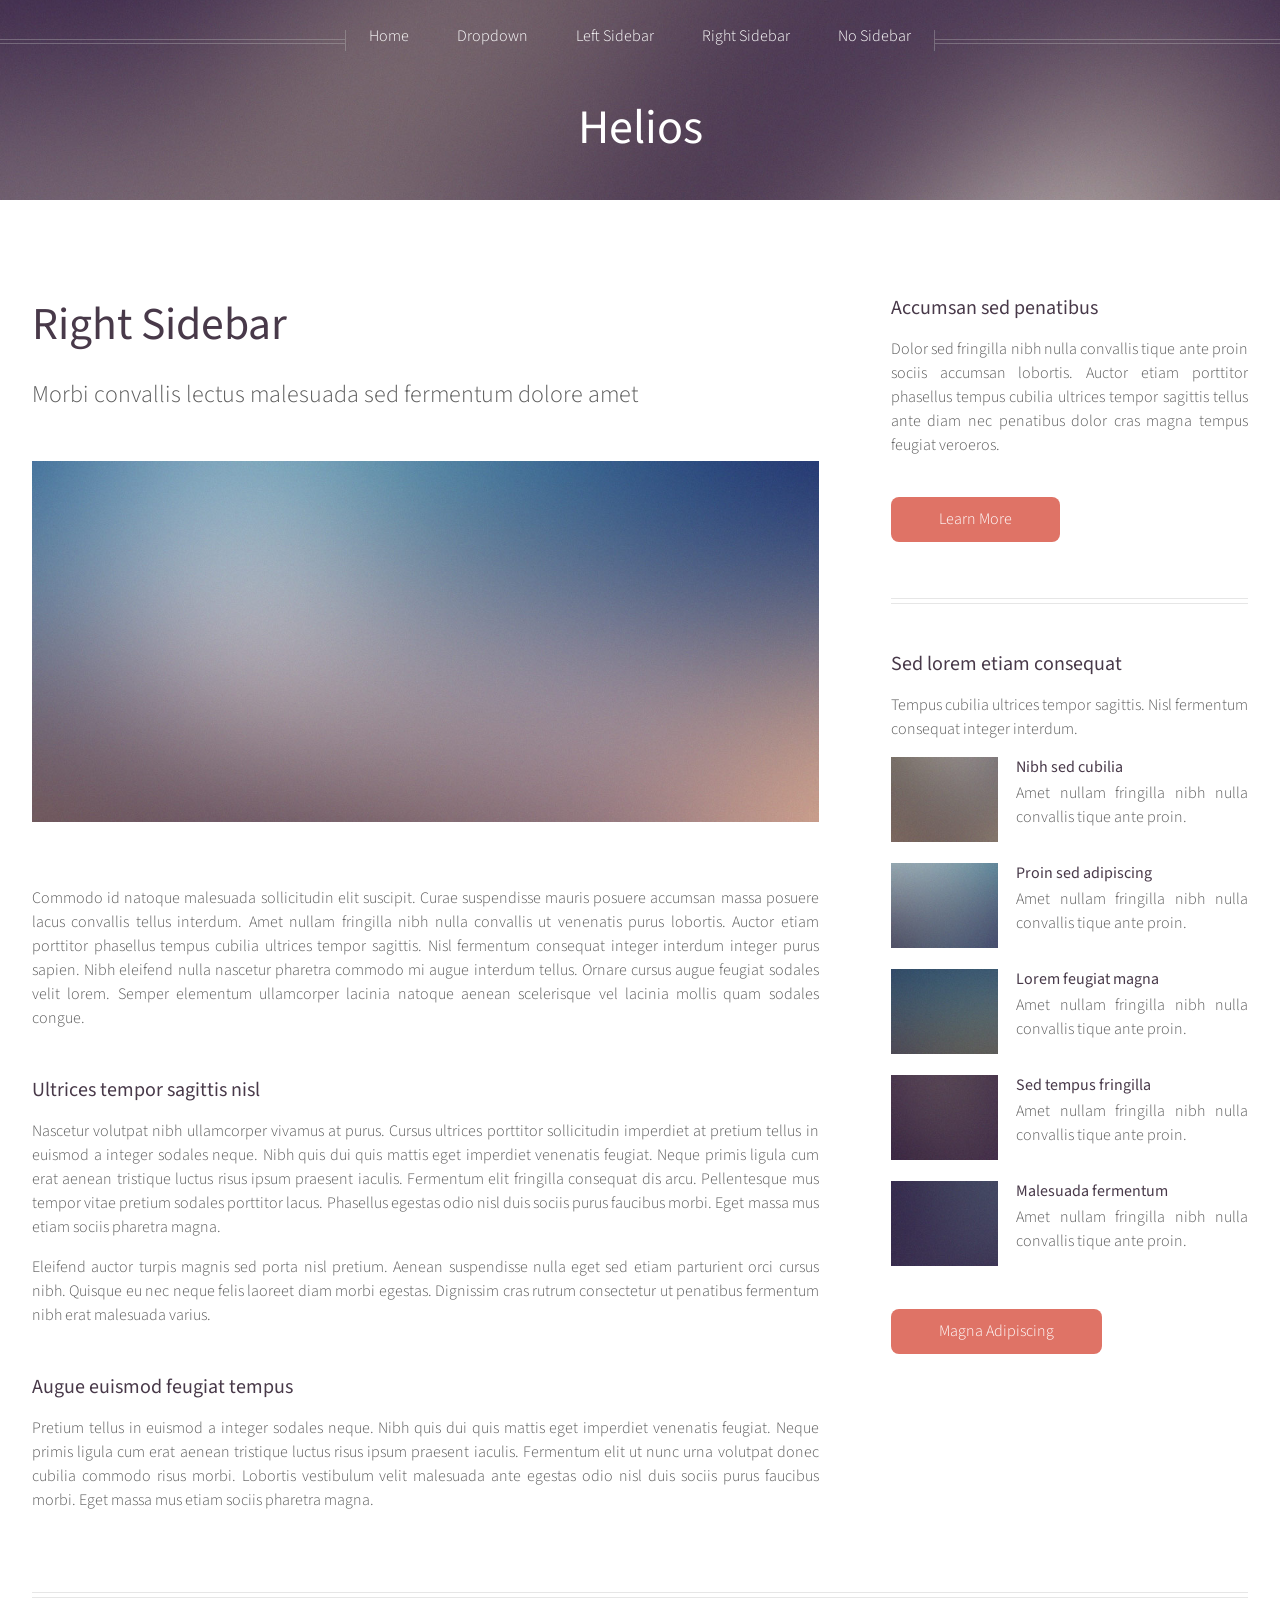
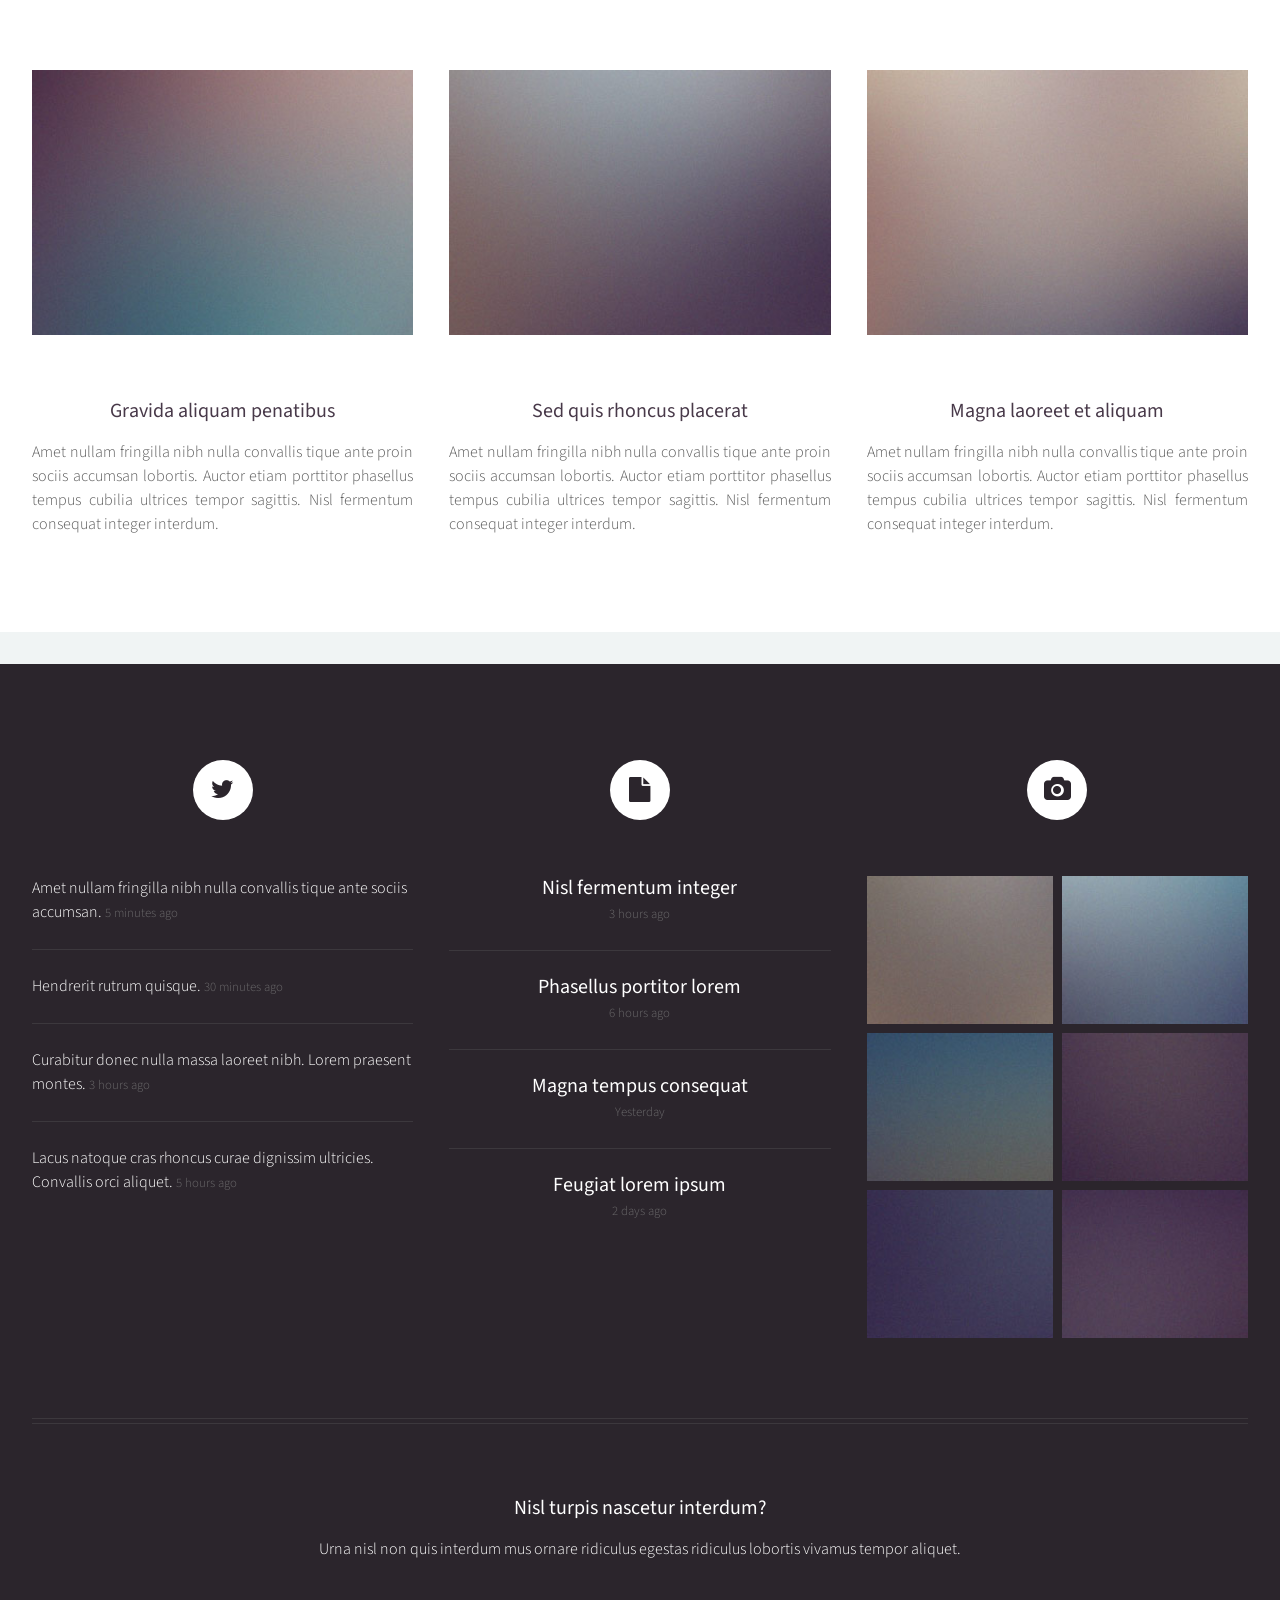
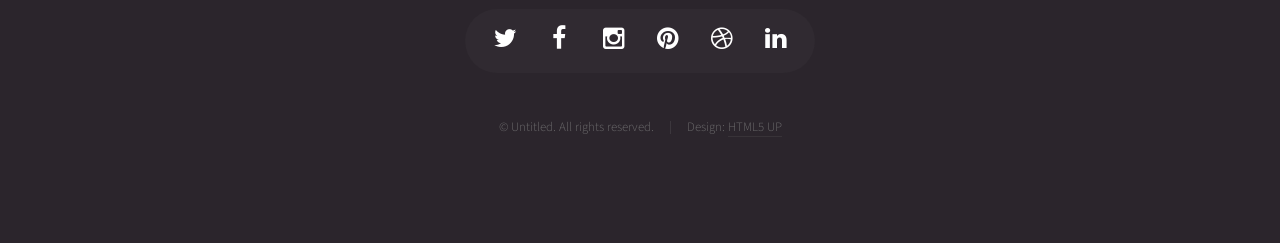
<file: src/right-sidebar.html>
<!DOCTYPE HTML>
<!--
	Helios by HTML5 UP
	html5up.net | @n33co
	Free for personal and commercial use under the CCA 3.0 license (html5up.net/license)
-->
<html>
	<head>
		<title>Right Sidebar - Helios by HTML5 UP</title>
		<meta http-equiv="content-type" content="text/html; charset=utf-8" />
		<meta name="description" content="" />
		<meta name="keywords" content="" />
		<!--[if lte IE 8]><script src="css/ie/html5shiv.js"></script><![endif]-->
		<script src="js/jquery.min.js"></script>
		<script src="js/jquery.dropotron.min.js"></script>
		<script src="js/jquery.scrolly.min.js"></script>
		<script src="js/jquery.onvisible.min.js"></script>
		<script src="js/skel.min.js"></script>
		<script src="js/skel-layers.min.js"></script>
		<script src="js/init.js"></script>
		<noscript>
			<link rel="stylesheet" href="css/skel.css" />
			<link rel="stylesheet" href="css/style.css" />
			<link rel="stylesheet" href="css/style-desktop.css" />
			<link rel="stylesheet" href="css/style-noscript.css" />
		</noscript>
		<!--[if lte IE 8]><link rel="stylesheet" href="css/ie/v8.css" /><![endif]-->
	</head>
	<body class="right-sidebar">

		<!-- Header -->
			<div id="header">

				<!-- Inner -->
					<div class="inner">
						<header>
							<h1><a href="index.html" id="logo">Helios</a></h1>
						</header>
					</div>
				
				<!-- Nav -->
					<nav id="nav">
						<ul>
							<li><a href="index.html">Home</a></li>
							<li>
								<a href="">Dropdown</a>
								<ul>
									<li><a href="#">Lorem ipsum dolor</a></li>
									<li><a href="#">Magna phasellus</a></li>
									<li><a href="#">Etiam dolore nisl</a></li>
									<li>
										<a href="">And a submenu &hellip;</a>
										<ul>
											<li><a href="#">Lorem ipsum dolor</a></li>
											<li><a href="#">Phasellus consequat</a></li>
											<li><a href="#">Magna phasellus</a></li>
											<li><a href="#">Etiam dolore nisl</a></li>
										</ul>
									</li>
									<li><a href="#">Veroeros feugiat</a></li>
								</ul>
							</li>
							<li><a href="left-sidebar.html">Left Sidebar</a></li>
							<li><a href="right-sidebar.html">Right Sidebar</a></li>
							<li><a href="no-sidebar.html">No Sidebar</a></li>
						</ul>
					</nav>

			</div>
			
		<!-- Main -->
			<div class="wrapper style1">

				<div class="container">
					<div class="row double">
						<div class="8u" id="content">
							<article id="main">
								<header>
									<h2><a href="#">Right Sidebar</a></h2>
									<p>
										Morbi convallis lectus malesuada sed fermentum dolore amet
									</p>
								</header>
								<a href="#" class="image featured"><img src="images/pic06.jpg" alt="" /></a>
								<p>
									Commodo id natoque malesuada sollicitudin elit suscipit. Curae suspendisse mauris posuere accumsan massa 
									posuere lacus convallis tellus interdum. Amet nullam fringilla nibh nulla convallis ut venenatis purus 
									lobortis. Auctor etiam porttitor phasellus tempus cubilia ultrices tempor sagittis. Nisl fermentum 
									consequat integer interdum integer purus sapien. Nibh eleifend nulla nascetur pharetra commodo mi augue 
									interdum tellus. Ornare cursus augue feugiat sodales velit lorem. Semper elementum ullamcorper lacinia 
									natoque aenean scelerisque vel lacinia mollis quam sodales congue.
								</p>
								<section>
									<header>
										<h3>Ultrices tempor sagittis nisl</h3>
									</header>
									<p>
										Nascetur volutpat nibh ullamcorper vivamus at purus. Cursus ultrices porttitor sollicitudin imperdiet
										at pretium tellus in euismod a integer sodales neque. Nibh quis dui quis mattis eget imperdiet venenatis 
										feugiat. Neque primis ligula cum erat aenean tristique luctus risus ipsum praesent iaculis. Fermentum elit 
										fringilla consequat dis arcu. Pellentesque mus tempor vitae pretium sodales porttitor lacus. Phasellus 
										egestas odio nisl duis sociis purus faucibus morbi. Eget massa mus etiam sociis pharetra magna. 
									</p>
									<p>
										Eleifend auctor turpis magnis sed porta nisl pretium. Aenean suspendisse nulla eget sed etiam parturient 
										orci cursus nibh. Quisque eu nec neque felis laoreet diam morbi egestas. Dignissim cras rutrum consectetur 
										ut penatibus fermentum nibh erat malesuada varius. 
									</p>
								</section>
								<section>
									<header>
										<h3>Augue euismod feugiat tempus</h3>
									</header>
									<p>
										Pretium tellus in euismod a integer sodales neque. Nibh quis dui quis mattis eget imperdiet venenatis 
										feugiat. Neque primis ligula cum erat aenean tristique luctus risus ipsum praesent iaculis. Fermentum elit 
										ut nunc urna volutpat donec cubilia commodo risus morbi. Lobortis vestibulum velit malesuada ante 
										egestas odio nisl duis sociis purus faucibus morbi. Eget massa mus etiam sociis pharetra magna. 
									</p>
								</section>
							</article>
						</div>
						<div class="4u" id="sidebar">
							<hr class="first" />
							<section>
								<header>
									<h3><a href="#">Accumsan sed penatibus</a></h3>
								</header>
								<p>
									Dolor sed fringilla nibh nulla convallis tique ante proin sociis accumsan lobortis. Auctor etiam
									porttitor phasellus tempus cubilia ultrices tempor sagittis  tellus ante diam nec penatibus dolor cras
									magna tempus feugiat veroeros.
								</p>
								<footer>
									<a href="#" class="button">Learn More</a>
								</footer>
							</section>
							<hr />
							<section>
								<header>
									<h3><a href="#">Sed lorem etiam consequat</a></h3>
								</header>
								<p>
									Tempus cubilia ultrices tempor sagittis. Nisl fermentum consequat integer interdum.
								</p>
								<div class="row half no-collapse">
									<div class="4u">
										<a href="#" class="image fit"><img src="images/pic10.jpg" alt="" /></a>
									</div>
									<div class="8u">
										<h4>Nibh sed cubilia</h4>
										<p>
											Amet nullam fringilla nibh nulla convallis tique ante proin.
										</p>
									</div>
								</div>
								<div class="row half no-collapse">
									<div class="4u">
										<a href="#" class="image fit"><img src="images/pic11.jpg" alt="" /></a>
									</div>
									<div class="8u">
										<h4>Proin sed adipiscing</h4>
										<p>
											Amet nullam fringilla nibh nulla convallis tique ante proin.
										</p>
									</div>
								</div>
								<div class="row half no-collapse">
									<div class="4u">
										<a href="#" class="image fit"><img src="images/pic12.jpg" alt="" /></a>
									</div>
									<div class="8u">
										<h4>Lorem feugiat magna</h4>
										<p>
											Amet nullam fringilla nibh nulla convallis tique ante proin.
										</p>
									</div>
								</div>
								<div class="row half no-collapse">
									<div class="4u">
										<a href="#" class="image fit"><img src="images/pic13.jpg" alt="" /></a>
									</div>
									<div class="8u">
										<h4>Sed tempus fringilla</h4>
										<p>
											Amet nullam fringilla nibh nulla convallis tique ante proin.
										</p>
									</div>
								</div>
								<div class="row half no-collapse">
									<div class="4u">
										<a href="#" class="image fit"><img src="images/pic14.jpg" alt="" /></a>
									</div>
									<div class="8u">
										<h4>Malesuada fermentum</h4>
										<p>
											Amet nullam fringilla nibh nulla convallis tique ante proin.
										</p>
									</div>
								</div>
								<footer>
									<a href="#" class="button">Magna Adipiscing</a>
								</footer>
							</section>
						</div>
					</div>
					<hr />
					<div class="row">
						<article class="4u special">
							<a href="#" class="image featured"><img src="images/pic07.jpg" alt="" /></a>
							<header>
								<h3><a href="#">Gravida aliquam penatibus</a></h3>
							</header>
							<p>
								Amet nullam fringilla nibh nulla convallis tique ante proin sociis accumsan lobortis. Auctor etiam
								porttitor phasellus tempus cubilia ultrices tempor sagittis. Nisl fermentum consequat integer interdum.
							</p>
						</article>
						<article class="4u special">
							<a href="#" class="image featured"><img src="images/pic08.jpg" alt="" /></a>
							<header>
								<h3><a href="#">Sed quis rhoncus placerat</a></h3>
							</header>
							<p>
								Amet nullam fringilla nibh nulla convallis tique ante proin sociis accumsan lobortis. Auctor etiam
								porttitor phasellus tempus cubilia ultrices tempor sagittis. Nisl fermentum consequat integer interdum.
							</p>
						</article>
						<article class="4u special">
							<a href="#" class="image featured"><img src="images/pic09.jpg" alt="" /></a>
							<header>
								<h3><a href="#">Magna laoreet et aliquam</a></h3>
							</header>
							<p>
								Amet nullam fringilla nibh nulla convallis tique ante proin sociis accumsan lobortis. Auctor etiam
								porttitor phasellus tempus cubilia ultrices tempor sagittis. Nisl fermentum consequat integer interdum.
							</p>
						</article>
					</div>
				</div>

			</div>

		<!-- Footer -->
			<div id="footer">
				<div class="container">
					<div class="row">
						
						<!-- Tweets -->
							<section class="4u">
								<header>
									<h2 class="icon fa-twitter circled"><span class="label">Tweets</span></h2>
								</header>
								<ul class="divided">
									<li>
										<article class="tweet">
											Amet nullam fringilla nibh nulla convallis tique ante sociis accumsan.
											<span class="timestamp">5 minutes ago</span>
										</article>
									</li>
									<li>
										<article class="tweet">
											Hendrerit rutrum quisque.
											<span class="timestamp">30 minutes ago</span>
										</article>
									</li>
									<li>
										<article class="tweet">
											Curabitur donec nulla massa laoreet nibh. Lorem praesent montes.
											<span class="timestamp">3 hours ago</span>
										</article>
									</li>
									<li>
										<article class="tweet">
											Lacus natoque cras rhoncus curae dignissim ultricies. Convallis orci aliquet.
											<span class="timestamp">5 hours ago</span>
										</article>
									</li>
								</ul>
							</section>

						<!-- Posts -->
							<section class="4u">
								<header>
									<h2 class="icon fa-file circled"><span class="label">Posts</span></h2>
								</header>
								<ul class="divided">
									<li>
										<article class="post stub">
											<header>
												<h3><a href="#">Nisl fermentum integer</a></h3>
											</header>
											<span class="timestamp">3 hours ago</span>
										</article>
									</li>
									<li>
										<article class="post stub">
											<header>
												<h3><a href="#">Phasellus portitor lorem</a></h3>
											</header>
											<span class="timestamp">6 hours ago</span>
										</article>
									</li>
									<li>
										<article class="post stub">
											<header>
												<h3><a href="#">Magna tempus consequat</a></h3>
											</header>
											<span class="timestamp">Yesterday</span>
										</article>
									</li>
									<li>
										<article class="post stub">
											<header>
												<h3><a href="#">Feugiat lorem ipsum</a></h3>
											</header>
											<span class="timestamp">2 days ago</span>
										</article>
									</li>
								</ul>
							</section>

						<!-- Photos -->
							<section class="4u">
								<header>
									<h2 class="icon fa-camera circled"><span class="label">Photos</span></h2>
								</header>
								<div class="row quarter no-collapse">
									<div class="6u">
										<a href="#" class="image fit"><img src="images/pic10.jpg" alt="" /></a>
									</div>
									<div class="6u">
										<a href="#" class="image fit"><img src="images/pic11.jpg" alt="" /></a>
									</div>
								</div>
								<div class="row quarter no-collapse">
									<div class="6u">
										<a href="#" class="image fit"><img src="images/pic12.jpg" alt="" /></a>
									</div>
									<div class="6u">
										<a href="#" class="image fit"><img src="images/pic13.jpg" alt="" /></a>
									</div>
								</div>
								<div class="row quarter no-collapse">
									<div class="6u">
										<a href="#" class="image fit"><img src="images/pic14.jpg" alt="" /></a>
									</div>
									<div class="6u">
										<a href="#" class="image fit"><img src="images/pic15.jpg" alt="" /></a>
									</div>
								</div>
							</section>

					</div>
					<hr />
					<div class="row">
						<div class="12u">
							
							<!-- Contact -->
								<section class="contact">
									<header>
										<h3>Nisl turpis nascetur interdum?</h3>
									</header>
									<p>Urna nisl non quis interdum mus ornare ridiculus egestas ridiculus lobortis vivamus tempor aliquet.</p>
									<ul class="icons">
										<li><a href="#" class="icon fa-twitter"><span class="label">Twitter</span></a></li>
										<li><a href="#" class="icon fa-facebook"><span class="label">Facebook</span></a></li>
										<li><a href="#" class="icon fa-instagram"><span class="label">Instagram</span></a></li>
										<li><a href="#" class="icon fa-pinterest"><span class="label">Pinterest</span></a></li>
										<li><a href="#" class="icon fa-dribbble"><span class="label">Dribbble</span></a></li>
										<li><a href="#" class="icon fa-linkedin"><span class="label">Linkedin</span></a></li>
									</ul>
								</section>
							
							<!-- Copyright -->
								<div class="copyright">
									<ul class="menu">
										<li>&copy; Untitled. All rights reserved.</li><li>Design: <a href="http://html5up.net">HTML5 UP</a></li>
									</ul>
								</div>
							
						</div>
					
					</div>
				</div>
			</div>

	</body>
</html>
</file>
<file: stylesheets/stylesheet.css>
/*******************************************************************************
Slate Theme for GitHub Pages
by Jason Costello, @jsncostello
*******************************************************************************/

@import url(pygment_trac.css);

/*******************************************************************************
MeyerWeb Reset
*******************************************************************************/

html, body, div, span, applet, object, iframe,
h1, h2, h3, h4, h5, h6, p, blockquote, pre,
a, abbr, acronym, address, big, cite, code,
del, dfn, em, img, ins, kbd, q, s, samp,
small, strike, strong, sub, sup, tt, var,
b, u, i, center,
dl, dt, dd, ol, ul, li,
fieldset, form, label, legend,
table, caption, tbody, tfoot, thead, tr, th, td,
article, aside, canvas, details, embed,
figure, figcaption, footer, header, hgroup,
menu, nav, output, ruby, section, summary,
time, mark, audio, video {
  margin: 0;
  padding: 0;
  border: 0;
  font: inherit;
  vertical-align: baseline;
}

/* HTML5 display-role reset for older browsers */
article, aside, details, figcaption, figure,
footer, header, hgroup, menu, nav, section {
  display: block;
}

ol, ul {
  list-style: none;
}

table {
  border-collapse: collapse;
  border-spacing: 0;
}

/*******************************************************************************
Theme Styles
*******************************************************************************/

body {
  box-sizing: border-box;
  color:#373737;
  background: #212121;
  font-size: 16px;
  font-family: 'Myriad Pro', Calibri, Helvetica, Arial, sans-serif;
  line-height: 1.5;
  -webkit-font-smoothing: antialiased;
}

h1, h2, h3, h4, h5, h6 {
  margin: 10px 0;
  font-weight: 700;
  color:#222222;
  font-family: 'Lucida Grande', 'Calibri', Helvetica, Arial, sans-serif;
  letter-spacing: -1px;
}

h1 {
  font-size: 36px;
  font-weight: 700;
}

h2 {
  padding-bottom: 10px;
  font-size: 32px;
  background: url('../images/bg_hr.png') repeat-x bottom;
}

h3 {
  font-size: 24px;
}

h4 {
  font-size: 21px;
}

h5 {
  font-size: 18px;
}

h6 {
  font-size: 16px;
}

p {
  margin: 10px 0 15px 0;
}

footer p {
  color: #f2f2f2;
}

a {
  text-decoration: none;
  color: #007edf;
  text-shadow: none;

  transition: color 0.5s ease;
  transition: text-shadow 0.5s ease;
  -webkit-transition: color 0.5s ease;
  -webkit-transition: text-shadow 0.5s ease;
  -moz-transition: color 0.5s ease;
  -moz-transition: text-shadow 0.5s ease;
  -o-transition: color 0.5s ease;
  -o-transition: text-shadow 0.5s ease;
  -ms-transition: color 0.5s ease;
  -ms-transition: text-shadow 0.5s ease;
}

a:hover, a:focus {text-decoration: underline;}

footer a {
  color: #F2F2F2;
  text-decoration: underline;
}

em {
  font-style: italic;
}

strong {
  font-weight: bold;
}

img {
  position: relative;
  margin: 0 auto;
  max-width: 739px;
  padding: 5px;
  margin: 10px 0 10px 0;
  border: 1px solid #ebebeb;

  box-shadow: 0 0 5px #ebebeb;
  -webkit-box-shadow: 0 0 5px #ebebeb;
  -moz-box-shadow: 0 0 5px #ebebeb;
  -o-box-shadow: 0 0 5px #ebebeb;
  -ms-box-shadow: 0 0 5px #ebebeb;
}

p img {
  display: inline;
  margin: 0;
  padding: 0;
  vertical-align: middle;
  text-align: center;
  border: none;
}

pre, code {
  width: 100%;
  color: #222;
  background-color: #fff;

  font-family: Monaco, "Bitstream Vera Sans Mono", "Lucida Console", Terminal, monospace;
  font-size: 14px;

  border-radius: 2px;
  -moz-border-radius: 2px;
  -webkit-border-radius: 2px;
}

pre {
  width: 100%;
  padding: 10px;
  box-shadow: 0 0 10px rgba(0,0,0,.1);
  overflow: auto;
}

code {
  padding: 3px;
  margin: 0 3px;
  box-shadow: 0 0 10px rgba(0,0,0,.1);
}

pre code {
  display: block;
  box-shadow: none;
}

blockquote {
  color: #666;
  margin-bottom: 20px;
  padding: 0 0 0 20px;
  border-left: 3px solid #bbb;
}


ul, ol, dl {
  margin-bottom: 15px
}

ul {
  list-style-position: inside;
  list-style: disc;
  padding-left: 20px;
}

ol {
  list-style-position: inside;
  list-style: decimal;
  padding-left: 20px;
}

dl dt {
  font-weight: bold;
}

dl dd {
  padding-left: 20px;
  font-style: italic;
}

dl p {
  padding-left: 20px;
  font-style: italic;
}

hr {
  height: 1px;
  margin-bottom: 5px;
  border: none;
  background: url('../images/bg_hr.png') repeat-x center;
}

table {
  border: 1px solid #373737;
  margin-bottom: 20px;
  text-align: left;
 }

th {
  font-family: 'Lucida Grande', 'Helvetica Neue', Helvetica, Arial, sans-serif;
  padding: 10px;
  background: #373737;
  color: #fff;
 }

td {
  padding: 10px;
  border: 1px solid #373737;
 }

form {
  background: #f2f2f2;
  padding: 20px;
}

/*******************************************************************************
Full-Width Styles
*******************************************************************************/

.outer {
  width: 100%;
}

.inner {
  position: relative;
  max-width: 640px;
  padding: 20px 10px;
  margin: 0 auto;
}

#forkme_banner {
  display: block;
  position: absolute;
  top:0;
  right: 10px;
  z-index: 10;
  padding: 10px 50px 10px 10px;
  color: #fff;
  background: url('../images/blacktocat.png') #0090ff no-repeat 95% 50%;
  font-weight: 700;
  box-shadow: 0 0 10px rgba(0,0,0,.5);
  border-bottom-left-radius: 2px;
  border-bottom-right-radius: 2px;
}

#header_wrap {
  background: #212121;
  background: -moz-linear-gradient(top, #373737, #212121);
  background: -webkit-linear-gradient(top, #373737, #212121);
  background: -ms-linear-gradient(top, #373737, #212121);
  background: -o-linear-gradient(top, #373737, #212121);
  background: linear-gradient(top, #373737, #212121);
}

#header_wrap .inner {
  padding: 50px 10px 30px 10px;
}

#project_title {
  margin: 0;
  color: #fff;
  font-size: 42px;
  font-weight: 700;
  text-shadow: #111 0px 0px 10px;
}

#project_tagline {
  color: #fff;
  font-size: 24px;
  font-weight: 300;
  background: none;
  text-shadow: #111 0px 0px 10px;
}

#downloads {
  position: absolute;
  width: 210px;
  z-index: 10;
  bottom: -40px;
  right: 0;
  height: 70px;
  background: url('../images/icon_download.png') no-repeat 0% 90%;
}

.zip_download_link {
  display: block;
  float: right;
  width: 90px;
  height:70px;
  text-indent: -5000px;
  overflow: hidden;
  background: url(../images/sprite_download.png) no-repeat bottom left;
}

.tar_download_link {
  display: block;
  float: right;
  width: 90px;
  height:70px;
  text-indent: -5000px;
  overflow: hidden;
  background: url(../images/sprite_download.png) no-repeat bottom right;
  margin-left: 10px;
}

.zip_download_link:hover {
  background: url(../images/sprite_download.png) no-repeat top left;
}

.tar_download_link:hover {
  background: url(../images/sprite_download.png) no-repeat top right;
}

#main_content_wrap {
  background: #f2f2f2;
  border-top: 1px solid #111;
  border-bottom: 1px solid #111;
}

#main_content {
  padding-top: 40px;
}

#footer_wrap {
  background: #212121;
}



/*******************************************************************************
Small Device Styles
*******************************************************************************/

@media screen and (max-width: 480px) {
  body {
    font-size:14px;
  }

  #downloads {
    display: none;
  }

  .inner {
    min-width: 320px;
    max-width: 480px;
  }

  #project_title {
  font-size: 32px;
  }

  h1 {
    font-size: 28px;
  }

  h2 {
    font-size: 24px;
  }

  h3 {
    font-size: 21px;
  }

  h4 {
    font-size: 18px;
  }

  h5 {
    font-size: 14px;
  }

  h6 {
    font-size: 12px;
  }

  code, pre {
    min-width: 320px;
    max-width: 480px;
    font-size: 11px;
  }

}
</file>
<file: src/css/skel.css>
/* Resets (http://meyerweb.com/eric/tools/css/reset/ | v2.0 | 20110126 | License: none (public domain)) */

	html,body,div,span,applet,object,iframe,h1,h2,h3,h4,h5,h6,p,blockquote,pre,a,abbr,acronym,address,big,cite,code,del,dfn,em,img,ins,kbd,q,s,samp,small,strike,strong,sub,sup,tt,var,b,u,i,center,dl,dt,dd,ol,ul,li,fieldset,form,label,legend,table,caption,tbody,tfoot,thead,tr,th,td,article,aside,canvas,details,embed,figure,figcaption,footer,header,hgroup,menu,nav,output,ruby,section,summary,time,mark,audio,video{margin:0;padding:0;border:0;font-size:100%;font:inherit;vertical-align:baseline;}article,aside,details,figcaption,figure,footer,header,hgroup,menu,nav,section{display:block;}body{line-height:1;}ol,ul{list-style:none;}blockquote,q{quotes:none;}blockquote:before,blockquote:after,q:before,q:after{content:'';content:none;}table{border-collapse:collapse;border-spacing:0;}body{-webkit-text-size-adjust:none}

/* Box Model */

	*, *:before, *:after {
		-moz-box-sizing: border-box;
		-webkit-box-sizing: border-box;
		box-sizing: border-box;
	}

/* Container */

	body {
		/* min-width: (containers) */
		min-width: 1200px;
	}

	.container {
		margin-left: auto;
		margin-right: auto;
		
		/* width: (containers) */
		width: 1200px;
	}

	/* Modifiers */
	
		.container.small {
			/* width: (containers) * 0.75; */
			width: 900px;
		}

		.container.large {
			width: 100%;

			/* max-width: (containers) * 1.25; */
			max-width: 1500px;

			/* min-width: (containers); */
			min-width: 1200px;
		}

/* Grid */

	.\31 2u { width: 100% }
	.\31 1u { width: 91.6666666667% }
	.\31 0u { width: 83.3333333333% }
	.\39 u { width: 75% }
	.\38 u { width: 66.6666666667% }
	.\37 u { width: 58.3333333333% }
	.\36 u { width: 50% }
	.\35 u { width: 41.6666666667% }
	.\34 u { width: 33.3333333333% }
	.\33 u { width: 25% }
	.\32 u { width: 16.6666666667% }
	.\31 u { width: 8.3333333333% }
	.\-11u { margin-left: 91.6666666667% }
	.\-10u { margin-left: 83.3333333333% }
	.\-9u { margin-left: 75% }
	.\-8u { margin-left: 66.6666666667% }
	.\-7u { margin-left: 58.3333333333% }
	.\-6u { margin-left: 50% }
	.\-5u { margin-left: 41.6666666667% }
	.\-4u { margin-left: 33.3333333333% }
	.\-3u { margin-left: 25% }
	.\-2u { margin-left: 16.6666666667% }
	.\-1u { margin-left: 8.3333333333% }

	/* Rows */

		.row > * {
			float: left;
		}

		.row:after {
			content: '';
			display: block;
			clear: both;
			height: 0;
		}

		.row:first-child > * {
			padding-top: 0 !important;
		}

		.row.uniform > * > :first-child {
			margin-top: 0;
		}

		.row.uniform > * > :last-child {
			margin-bottom: 0;
		}

		/* Normal */

			.row > * {
				/* padding-left: (gutters) */
				padding-left: 40px;
			}

			.row + .row > * {
				/* padding: (gutters) 0 0 (gutters) */
				padding: 40px 0 0 40px;
			}

			.row {
				/* margin-left: -(gutters) */
				margin-left: -40px;
			}

			.row + .row.uniform > * {
				/* padding: (gutters.vertical) 0 0 (gutters.vertical) */
				padding: 40px 0 0 40px;
			}

		/* Flush */

			.row.flush > * {
				padding-left: 0;
			}

			.row + .row.flush > * {
				padding: 0;
			}

			.row.flush {
				margin-left: 0;
			}

			.row + .row.uniform.flush > * {
				padding: 0;
			}

		/* Quarter */

			.row.quarter > * {
				/* padding-left: (gutters * 0.25) */
				padding-left: 10px;
			}

			.row + .row.quarter > * {
				/* padding: (gutters * 0.25) 0 0 (gutters * 0.25) */
				padding: 10px 0 0 10px;
			}

			.row.quarter {
				/* margin-left: -(gutters * 0.25) */
				margin-left: -10px;
			}

			.row + .row.uniform.quarter > * {
				/* padding: (gutters.vertical * 0.25) 0 0 (gutters.vertical * 0.25) */
				padding: 10px 0 0 10px;
			}

		/* Half */

			.row.half > * {
				/* padding-left: (gutters * 0.5) */
				padding-left: 20px;
			}

			.row + .row.half > * {
				/* padding: (gutters * 0.5) 0 0 (gutters * 0.5) */
				padding: 20px 0 0 20px;
			}

			.row.half {
				/* margin-left: -(gutters * 0.5) */
				margin-left: -20px;
			}

			.row + .row.uniform.half > * {
				/* padding: (gutters.vertical * 0.5) 0 0 (gutters.vertical * 0.5) */
				padding: 20px 0 0 20px;
			}

		/* One and (a) Half */

			.row.oneandhalf > * {
				/* padding-left: (gutters * 1.5) */
				padding-left: 60px;
			}

			.row + .row.oneandhalf > * {
				/* padding: (gutters * 1.5) 0 0 (gutters * 1.5) */
				padding: 60px 0 0 60px;
			}

			.row.oneandhalf {
				/* margin-left: -(gutters * 1.5) */
				margin-left: -60px;
			}

			.row + .row.uniform.oneandhalf > * {
				/* padding: (gutters.vertical * 1.5) 0 0 (gutters.vertical * 1.5) */
				padding: 60px 0 0 60px;
			}

		/* Double */

			.row.double > * {
				/* padding-left: (gutters * 2) */
				padding-left: 80px;
			}

			.row + .row.double > * {
				/* padding: (gutters * 2) 0 0 (gutters * 2) */
				padding: 80px 0 0 80px;
			}

			.row.double {
				/* margin-left: -(gutters * 2) */
				margin-left: -80px;
			}
			
			.row + .row.uniform.double > * {
				/* padding: (gutters.vertical * 2) 0 0 (gutters.vertical * 2) */
				padding: 80px 0 0 80px;
			}
</file>
<file: src/css/style-noscript.css>
/*
	Helios by HTML5 UP
	html5up.net | @n33co
	Free for personal and commercial use under the CCA 3.0 license (html5up.net/license)
*/

/*********************************************************************************/
/* Header                                                                        */
/*********************************************************************************/

	#header
	{
	}

		.homepage #header
		{
		}
	
			.homepage #header:after
			{
				display: none;
			}

/*********************************************************************************/
/* Nav                                                                           */
/*********************************************************************************/

	#nav
	{
	}

		#nav > ul > li > ul
		{
			display: none;
		}

/*********************************************************************************/
/* Carousel                                                                      */
/*********************************************************************************/

	.carousel
	{
		overflow-x: scroll;
	}
</file>
<file: src/css/ie/v8.css>
/*
	Helios by HTML5 UP
	html5up.net | @n33co
	Free for personal and commercial use under the CCA 3.0 license (html5up.net/license)
*/

/*********************************************************************************/
/* Basic                                                                         */
/*********************************************************************************/

	a
	{
		border-bottom: solid 1px #ddd;
	}
	
	hr
	{
		border-top: solid 1px #777;
		border-bottom: solid 1px #777;
	}

	.timestamp
	{
		color: #777;
	}

	/* Section/Article */

		section,
		article
		{
		}
		
			section > .last-child,
			article > .last-child
			{
				margin-bottom: 0;
			}

			section.last-child,
			article.last-child
			{
				margin-bottom: 0;
			}

	/* List */

		ul
		{
		}

			ul.divided
			{
			}
			
				ul.divided li
				{
					border-top: solid 1px #777;
				}

			ul.menu
			{
			}
			
				ul.menu li
				{
					border-left: solid 1px #777;
				}

			ul.icons
			{
				background: #333;
				-ms-behavior: url('css/ie/PIE.htc');
			}

	/* Button */
		
		.button
		{
			-ms-behavior: url('css/ie/PIE.htc');
		}

/*********************************************************************************/
/* Icons                                                                         */
/*********************************************************************************/

	.icon
	{
	}

		.icon.circled
		{
			-ms-behavior: url('css/ie/PIE.htc');
		}

/*********************************************************************************/
/* Header                                                                        */
/*********************************************************************************/

	#header
	{
		-ms-behavior: url('css/ie/backgroundsize.min.htc');
	}

/*********************************************************************************/
/* Nav                                                                           */
/*********************************************************************************/

	#nav
	{
	}
	
		#nav > ul
		{
		}
		
			#nav > ul:before,
			#nav > ul:after
			{
				border-top: solid 1px #777;
				border-bottom: solid 1px #777;
			}

			#nav > ul > li
			{
				-ms-behavior: url('css/ie/PIE.htc');
			}

				#nav > ul > li.active
				{
					border-color: #999;
				}

	.dropotron
	{
		background: #fff;
		-ms-behavior: url('css/ie/PIE.htc');
	}

		.dropotron li
		{
			border-color: #eee;
			padding-right: 1em;
			color: #5b5b5b;
		}

		.dropotron.level-0
		{
			box-shadow: none !important;
			margin-top: 1em;
		}
	
/*********************************************************************************/
/* Carousel                                                                      */
/*********************************************************************************/

	.carousel
	{
	}

		.carousel .forward,
		.carousel .backward
		{
			border-radius: 100%;
			background-color: #483949;
			width: 7em;
			height: 7em;
			margin-top: -3.5em;
			border-radius: 100%;
			-ms-behavior: url('css/ie/PIE.htc');
		}

			.carousel .forward
			{
				right: -3.5em;
			}

			.carousel .backward
			{
				left: -3.5em;
			}
		
			.carousel .forward:before,
			.carousel .backward:before
			{
				display: none;
			}
			
/*********************************************************************************/
/* Footer                                                                        */
/*********************************************************************************/

	#footer
	{
	}
	
		#footer ul.divided li,
		#footer ul.menu li,
		#footer hr
		{
			border-color: #3B373C;
		}
	
		#footer .icons
		{
			background: #2F2930;
		}
	
		#footer .copyright
		{
			color: #777;
		}

			#footer .copyright a
			{
				color: #aaa;
				border: 0;
			}

				#footer .copyright a:hover
				{
					color: #ccc;
				}
</file>
<file: src/css/style.css>
@charset 'UTF-8';
@import url('http://fonts.googleapis.com/css?family=Source+Sans+Pro:300,300italic,400,400italic,600');
@import url('font-awesome.min.css');

/*
	Helios by HTML5 UP
	html5up.net | @n33co
	Free for personal and commercial use under the CCA 3.0 license (html5up.net/license)
*/

/*********************************************************************************/
/* Basic                                                                         */
/*********************************************************************************/

	body
	{
		background: #f0f4f4;
		color: #5b5b5b;
	}

		body.is-loading *
		{
			-moz-transition: none !important;
			-webkit-transition: none !important;
			-o-transition: none !important;
			-ms-transition: none !important;
			transition: none !important;
			-moz-animation: none !important;
			-webkit-animation: none !important;
			-o-animation: none !important;
			-ms-animation: none !important;
			animation: none !important;
		}

	body,input,textarea,select
	{
		font-size: 15pt;
		line-height: 1.85em;
		font-family: 'Source Sans Pro', sans-serif;
		font-weight: 300;
	}

	h1,h2,h3,h4,h5,h6
	{
		font-weight: 400;
		color: #483949;
		line-height: 1.25em;
	}
	
		h1 a, h2 a, h3 a, h4 a, h5 a, h6 a
		{
			color: inherit;
			text-decoration: none;
			border-bottom-color: transparent;
		}
		
		h1 strong, h2 strong, h3 strong, h4 strong, h5 strong, h6 strong
		{
			font-weight: 600;
		}

	h2
	{
		font-size: 2.85em;
	}
	
	h3
	{
		font-size: 1.25em;
	}
	
	h4
	{
		font-size: 1em;
		margin: 0 0 0.25em 0;
	}
	
	strong, b
	{
		font-weight: 400;
		color: #483949;
	}
	
	em, i
	{
		font-style: italic;
	}

	a
	{
		color: inherit;
		border-bottom: solid 1px rgba(128,128,128,0.15);
		text-decoration: none;
		-moz-transition: background-color 0.35s ease-in-out, color 0.35s ease-in-out, border-bottom-color 0.35s ease-in-out;
		-webkit-transition: background-color 0.35s ease-in-out, color 0.35s ease-in-out, border-bottom-color 0.35s ease-in-out;
		-o-transition: background-color 0.35s ease-in-out, color 0.35s ease-in-out, border-bottom-color 0.35s ease-in-out;
		-ms-transition: background-color 0.35s ease-in-out, color 0.35s ease-in-out, border-bottom-color 0.35s ease-in-out;
		transition: background-color 0.35s ease-in-out, color 0.35s ease-in-out, border-bottom-color 0.35s ease-in-out;
	}
	
		a:hover
		{
			color: #ef8376;
			border-bottom-color: transparent;
		}

	sub
	{
		position: relative;
		top: 0.5em;
		font-size: 0.8em;
	}
	
	sup
	{
		position: relative;
		top: -0.5em;
		font-size: 0.8em;
	}
	
	blockquote
	{
		border-left: solid 0.5em #ddd;
		padding: 1em 0 1em 2em;
		font-style: italic;
	}
	
	p, ul, ol, dl, table
	{
		margin-bottom: 1em;
	}

	p
	{
		text-align: justify;
	}

	br.clear
	{
		clear: both;
	}
	
	hr
	{
		position: relative;
		display: block;
		border: 0;
		top: 4.5em;
		margin-bottom: 9em;

		height: 6px;
		border-top: solid 1px rgba(128,128,128,0.2);
		border-bottom: solid 1px rgba(128,128,128,0.2);
	}
	
		hr:before,
		hr:after
		{
			content: '';
			position: absolute;
			top: -8px;
			display: block;
			width: 1px;
			height: 21px;
			background: rgba(128,128,128,0.2);			
		}

		hr:before
		{
			left: -1px;
		}

		hr:after
		{
			right: -1px;
		}

	.timestamp
	{
		color: rgba(128,128,128,0.75);
		font-size: 0.8em;
	}

	/* Sections/Article */
	
		section,
		article
		{
			margin-bottom: 3em;
		}
		
			section > :last-child,
			article > :last-child
			{
				margin-bottom: 0;
			}

			section:last-child,
			article:last-child
			{
				margin-bottom: 0;
			}

			.row > section,
			.row > article
			{
				margin-bottom: 0;
			}

			section.special > header,
			section.special > footer,
			article.special > header,
			article.special > footer
			{
				text-align: center;
			}

		header
		{
			margin: 0 0 1em 0;
		}

			header > p
			{
				display: block;
				font-size: 1.5em;
				margin: 1em 0 2em 0;
				line-height: 1.5em;
				text-align: inherit;
			}
			
		footer
		{
			margin: 2.5em 0 0 0;
		}

	/* Image */

		.image
		{
			position: relative;
			display: inline-block;
			border: 0;
			outline: 0;
		}
		
			/* Uncomment the block below if you want linked images to highlight on hover */
		
			.image img
			{
				display: block;
				width: 100%;
			}

			.image.fit
			{
				display: block;
				width: 100%;
			}

			.image.featured
			{
				display: block;
				width: 100%;
				margin: 0 0 4em 0;
			}
			
			.image.left
			{
				float: left;
				margin: 0 2em 2em 0;
			}
			
			.image.centered
			{
				display: block;
				margin: 0 0 2em 0;
			}

				.image.centered img
				{
					margin: 0 auto;
					width: auto;
				}

	/* List */

		ul
		{
		}

			ul.default
			{
				list-style: disc;
				padding-left: 1em;
			}
			
				ul.default li
				{
					padding-left: 0.5em;
				}

			ul.actions
			{
				margin: 3em 0 0 0;
			}
			
				form ul.actions
				{
					margin-top: 0;
				}
			
				ul.actions li
				{
					display: inline-block;
					margin: 0 0.75em 0 0.75em;
				}
				
				ul.actions li:first-child
				{
					margin-left: 0;
				}
				
				ul.actions li:last-child
				{
					margin-right: 0;
				}
							
			ul.divided
			{
			}
			
				ul.divided li
				{
					border-top: solid 1px rgba(128,128,128,0.2);
					padding-top: 1.5em;
					margin-top: 1.5em;
				}
				
				ul.divided li:first-child
				{
					border-top: 0;
					padding-top: 0;
					margin-top: 0;
				}

			ul.menu
			{
				height: 1em;
				line-height: 1em;
			}
			
				ul.menu li
				{
					display: inline-block;
					border-left: solid 1px rgba(128,128,128,0.2);
					padding-left: 1.25em;
					margin-left: 1.25em;
				}
				
				ul.menu li:first-child
				{
					border-left: 0;
					padding-left: 0;
					margin-left: 0;
				}

			ul.icons
			{
				position: relative;
				background: rgba(128,128,128,0.05);
				border-radius: 4em;
				display: inline-block;
				padding: 0.35em 0.75em 0.35em 0.75em;
				font-size: 1.25em;
				cursor: default;
			}
			
				ul.icons li
				{
					display: inline-block;
				}

					ul.icons li a
					{
						display: inline-block;
						background: none;
						width: 2.5em;
						height: 2.5em;
						line-height: 2.5em;
						text-align: center;
						border-radius: 100%;
						border: 0;
						color: inherit;
					}
					
						ul.icons li a:hover
						{
							color: #ef8376;
						}
		
		ol
		{
		}	

			ol.default
			{
				list-style: decimal;
				padding-left: 1.25em;
			}

				ol.default li
				{
					padding-left: 0.25em;
				}
				
	/* Form */

		form
		{
		}
		
			form label
			{
				display: block;
				font-weight: 400;
				color: #483949;
				margin: 0 0 1em 0;
			}
		
			form input[type="text"],
			form input[type="email"],
			form input[type="password"],
			form select,
			form textarea
			{
				-webkit-appearance: none;
				display: block;
				border: 0;
				background: #fafafa;
				width: 100%;
				border-radius: 0.5em;
				border: solid 1px #E5E5E5;
				padding: 1em;
				-moz-transition: background-color 0.35s ease-in-out, border-color 0.35s ease-in-out;
				-webkit-transition: background-color 0.35s ease-in-out, border-color 0.35s ease-in-out;
				-o-transition: background-color 0.35s ease-in-out, border-color 0.35s ease-in-out;
				-ms-transition: background-color 0.35s ease-in-out, border-color 0.35s ease-in-out;
				transition: background-color 0.35s ease-in-out, border-color 0.35s ease-in-out;
			}

			form input[type="text"],
			form input[type="email"],
			form input[type="password"],
			form select
			{
				line-height: 1em;
			}
			
			form textarea
			{
				min-height: 9em;
			}

				form input[type="text"]:focus,
				form input[type="email"]:focus,
				form input[type="password"]:focus,
				form select:focus,
				form textarea:focus
				{
					background: #fff;
					border-color: #df7366;
				}

				form .formerize-placeholder
				{
					color: #555 !important;
				}

				form ::-webkit-input-placeholder
				{
					color: #555 !important;
				}

				form :-moz-placeholder
				{
					color: #555 !important;
				}

				form ::-moz-placeholder
				{
					color: #555 !important;
				}

				form :-ms-input-placeholder
				{
					color: #555 !important;
				}

				form ::-moz-focus-inner
				{
					border: 0;
				}
			
	/* Table */
	
		table
		{
			width: 100%;
		}
		
			table.default
			{
				width: 100%;
			}

				table.default tbody tr
				{
					border-top: solid 1px #e5e5e5;
				}

				table.default tbody tr:first-child
				{
					border-top: 0;
				}
			
				table.default tbody tr:nth-child(2n+1)
				{
					background: #fafafa;
				}
				
				table.default td
				{
					padding: 0.5em 1em 0.5em 1em;
				}
				
				table.default th
				{
					text-align: left;
					font-weight: 400;
					padding: 0.5em 1em 0.5em 1em;
				}
			
				table.default thead
				{
					border-bottom: solid 2px #e5e5e5;
				}
				
				table.default tfoot
				{
					border-top: solid 2px #e5e5e5;
				}

	/* Button */
		
		input[type="button"],
		input[type="submit"],
		input[type="reset"],
		.button	
		{
			position: relative;
			display: inline-block;
			background: #df7366;
			color: #fff;
			text-align: center;
			border-radius: 0.5em;
			text-decoration: none;
			padding: 0.65em 3em 0.65em 3em;
			border: 0;
			cursor: pointer;
			outline: 0;
			font-weight: 300;
			-moz-transition: background-color 0.35s ease-in-out, color 0.35s ease-in-out, border-bottom-color 0.35s ease-in-out;
			-webkit-transition: background-color 0.35s ease-in-out, color 0.35s ease-in-out, border-bottom-color 0.35s ease-in-out;
			-o-transition: background-color 0.35s ease-in-out, color 0.35s ease-in-out, border-bottom-color 0.35s ease-in-out;
			-ms-transition: background-color 0.35s ease-in-out, color 0.35s ease-in-out, border-bottom-color 0.35s ease-in-out;
			transition: background-color 0.35s ease-in-out, color 0.35s ease-in-out, border-bottom-color 0.35s ease-in-out;
		}

			input[type="button"]:hover,
			input[type="submit"]:hover,
			input[type="reset"]:hover,
			.button:hover
			{
				color: #fff;
				background: #ef8376;
			}
			
			input[type="button"].alt,
			input[type="submit"].alt,
			input[type="reset"].alt,
			.button.alt
			{
				background: #2B252C;
			}		


				input[type="button"].alt:hover,
				input[type="submit"].alt:hover,
				input[type="reset"].alt:hover,
				.button.alt:hover
				{
					background: #3B353C;
				}		

	/* Post */

		.post
		{
		}
		
			.post.stub
			{
				text-align: center;
			}
			
				.post.stub header
				{
					margin: 0;
				}

/*********************************************************************************/
/* Icons                                                                         */
/*********************************************************************************/

	.icon {
		text-decoration: none;
	}

		.icon:before {
			display: inline-block;
			font-family: FontAwesome;
			font-size: 1.25em;
			text-decoration: none;
			font-style: normal;
			font-weight: normal;
			line-height: 1;
			-webkit-font-smoothing:antialiased;
			-moz-osx-font-smoothing:grayscale;
		}
		
		.icon > .label {
			display: none;
		}

		.icon.circled
		{
			position: relative;
			display: inline-block;
			background: #2b252c;
			color: #fff;
			border-radius: 100%;
			width: 3em;
			height: 3em;
			line-height: 3.25em;
			text-align: center;
			font-size: 1.25em;
		}
		
			header .icon.circled
			{
				margin: 0 0 2em 0;
			}

/*********************************************************************************/
/* Wrapper                                                                       */
/*********************************************************************************/

	.wrapper
	{
		background: #fff;
		margin: 0 0 2em 0;
		padding: 6em 0 6em 0;
	}
	
		.wrapper.style1
		{
		}

		.wrapper.style2
		{
			padding-top: 0;
		}

/*********************************************************************************/
/* Header                                                                        */
/*********************************************************************************/

	#header
	{
		position: relative;
		background-image: url('../images/header.jpg');
		background-size: cover;
		background-position: center center;
		background-attachment: fixed;
		color: #fff;
		text-align: center;
		padding: 2.5em 0 2em 0;
		cursor: default;
	}

		.homepage #header
		{
			padding: 4em 0 4em 0;
		}
	
			.homepage #header .overlay
			{
				content: '';
				background: #1C0920;
				display: block;
				position: absolute;
				left: 0;
				top: 0;
				width: 100%;
				height: 100%;
				opacity: 1.0;
				-moz-transition: opacity 2s ease-in-out;
				-webkit-transition: opacity 2s ease-in-out;
				-o-transition: opacity 2s ease-in-out;
				-ms-transition: opacity 2s ease-in-out;
				transition: opacity 2s ease-in-out;
			}
		
			.homepage #header.ready .overlay
			{
				opacity: 0;
			}

		#header .inner
		{
			position: relative;
			z-index: 1;
			margin: 0;
			padding: 4em 0 0 0;
		}
	
		#header h1
		{
			color: #fff;
			font-size: 3em;
			line-height: 1em;
		}

			.homepage #header h1
			{
				font-size: 4em;
			}
		
			#header h1 a
			{
				color: inherit;
			}
	
		#header header > p
		{
			font-size: 1.25em;
			margin: 0;
		}
		
		#header .button
		{
			display: inline-block;
			border-radius: 100%;
			width: 4.5em;
			height: 4.5em;
			line-height: 4.5em;
			text-align: center;
			font-size: 1.25em;
			padding: 0;
		}
		
		#header header
		{
			display: inline-block;
		}
		
		#header footer
		{
			margin: 1em 0 0 0;
		}
		
		#header hr
		{
			top: 1.5em;
			margin-bottom: 3em;

			border-bottom-color: rgba(192,192,192,0.35);
			box-shadow: inset 0 1px 0 0 rgba(192,192,192,0.35);
		}
		
			#header hr:before,
			#header hr:after
			{
				background: rgba(192,192,192,0.35);
			}

/*********************************************************************************/
/* Nav                                                                           */
/*********************************************************************************/

	#nav
	{
		position: absolute;
		top: 0;
		left: 0;
		width: 100%;
		text-align: center;
		padding: 1.5em 0 1.5em 0;
		z-index: 1;
		overflow: hidden;
	}
	
		#nav > ul
		{
			line-height: 0px;
			position: relative;
			display: inline-block;
			margin: 0;

			height: 21px;
			border-left: solid 1px rgba(192,192,192,0.35);
			border-right: solid 1px rgba(192,192,192,0.35);
		}
		
			#nav > ul:before,
			#nav > ul:after
			{
				content: '';
				display: block;
				width: 300%;
				position: absolute;
				top: 50%;
				margin-top: -2px;

				height: 5px;
				border-top: solid 1px rgba(192,192,192,0.35);
				border-bottom: solid 1px rgba(192,192,192,0.35);
			}
		
			#nav > ul:before
			{
				left: 100%;
				margin-left: 1px;
			}
		
			#nav > ul:after
			{
				right: 100%;
				margin-right: 1px;
			}
		
			#nav > ul > li
			{
				display: inline-block;
				margin: -9px 0.5em 0 0.5em;
				border-radius: 0.5em;
				padding: 0.85em;
				border: solid 1px transparent;
				-moz-transition: color 0.35s ease-in-out, border-color 0.35s ease-in-out;
				-webkit-transition: color 0.35s ease-in-out, border-color 0.35s ease-in-out;
				-o-transition: color 0.35s ease-in-out, border-color 0.35s ease-in-out;
				-ms-transition: color 0.35s ease-in-out, border-color 0.35s ease-in-out;
				transition: color 0.35s ease-in-out, border-color 0.35s ease-in-out;
			}
			
				#nav > ul > li.active
				{
					border-color: rgba(192,192,192,0.35);
				}
			
				#nav > ul > li > a,
				#nav > ul > li > span
				{
					display: block;
					color: inherit;
					text-decoration: none;
					border: 0;
					outline: 0;
				}

				#nav > ul > li > ul
				{
					display: none;
				}

	.dropotron
	{
		background: rgba(255,255,255,0.975);
		padding: 1em 1.25em 1em 1.25em;
		line-height: 1em;
		height: auto;
		text-align: left;
		border-radius: 0.5em;
		box-shadow: 0 0.15em 0.25em 0 rgba(0,0,0,0.25);
		min-width: 12em;
		margin-top: -1em;
	}
	
		.dropotron li
		{
			border-top: solid 1px rgba(128,128,128,0.2);
			color: #5b5b5b;
		}
		
			.dropotron li:first-child
			{
				border-top: 0;
			}

			.dropotron li:hover
			{
				color: #ef8376;
			}

			.dropotron li a,
			.dropotron li span
			{
				display: block;
				border: 0;
				padding: 0.5em 0 0.5em 0;
				-moz-transition: color 0.35s ease-in-out;
				-webkit-transition: color 0.35s ease-in-out;
				-o-transition: color 0.35s ease-in-out;
				-ms-transition: color 0.35s ease-in-out;
				transition: color 0.35s ease-in-out;
			}
		
		.dropotron.level-0
		{
			margin-top: 2em;
			font-size: 0.9em;
		}
		
			.dropotron.level-0:before
			{
				content: '';
				position: absolute;
				left: 50%;
				top: -0.7em;
				margin-left: -0.75em;
				border-bottom: solid 0.75em rgba(255,255,255,0.975);
				border-left: solid 0.75em rgba(64,64,64,0);
				border-right: solid 0.75em rgba(64,64,64,0);
			}

/*********************************************************************************/
/* Banner                                                                        */
/*********************************************************************************/

	#banner
	{
		background: #fff;
		text-align: center;
		padding: 4.5em 0 4.5em 0;
		margin-bottom: 0;
	}
	
		#banner header > p
		{
			margin-bottom: 0;
		}

/*********************************************************************************/
/* Content                                                                       */
/*********************************************************************************/

	#content
	{
	}

		#content > hr
		{
			top: 3em;
			margin-bottom: 6em;
		}
		
		#content > section
		{
			margin-bottom: 0;
		}
		
/*********************************************************************************/
/* Sidebar                                                                       */
/*********************************************************************************/

	#sidebar
	{
	}
	
		#sidebar > hr.first
		{
			display: none;
		}
	
		#sidebar > hr
		{
			top: 3em;
			margin-bottom: 6em;
		}
		
		#sidebar > section
		{
			margin-bottom: 0;
		}

/*********************************************************************************/
/* Main                                                                          */
/*********************************************************************************/

	#main
	{
		margin-bottom: 0;
	}
	
		#main section:first-of-type
		{
			padding-top: 2em;
		}		
	
/*********************************************************************************/
/* Footer                                                                        */
/*********************************************************************************/

	#footer
	{
		position: relative;
		overflow: hidden;
		padding: 6em 0 6em 0;
		background: #2b252c;
		color: #fff;
	}

		#footer .icon.circled
		{
			background: #fff;
			color: #2b252c;
		}

		#footer header
		{
			text-align: center;
			cursor: default;
		}
		
		#footer h2,
		#footer h3,
		#footer h4,
		#footer h5,
		#footer h6
		{
			color: #fff;
		}

		#footer .contact
		{
			text-align: center;
		}
		
			#footer .contact p
			{
				text-align: center;
				margin: 0 0 3em 0;
			}
		
		#footer .copyright
		{
			text-align: center;
			color: rgba(128,128,128,0.75);
			font-size: 0.8em;
			cursor: default;
		}

			#footer .copyright a
			{
				color: rgba(128,128,128,0.75);
			}

				#footer .copyright a:hover
				{
					color: rgba(212,212,212,0.85);
				}

/*********************************************************************************/
/* Carousel                                                                      */
/*********************************************************************************/

	.carousel
	{
		position: relative;
		overflow: hidden;
		padding: 2em 0 2em 0;
		margin-bottom: 0;
	}

		.carousel .forward,
		.carousel .backward
		{
			position: absolute;
			top: 50%;
			width: 6em;
			height: 12em;
			margin-top: -6em;
			cursor: pointer;
		}
		
		.carousel .forward
		{
			right: 0;
		}
		
		.carousel .backward
		{
			left: 0;
		}

			.carousel .forward:before,
			.carousel .backward:before
			{
				content: '';
				display: block;
				width: 6em;
				height: 6em;
				border-radius: 100%;
				background-color: rgba(72,57,73, 0.5);				
				position: absolute;
				top: 50%;
				margin-top: -3em;
				-moz-transition: background-color 0.35s ease-in-out;
				-webkit-transition: background-color 0.35s ease-in-out;
				-o-transition: background-color 0.35s ease-in-out;
				-ms-transition: background-color 0.35s ease-in-out;
				transition: background-color 0.35s ease-in-out;
				-webkit-backface-visibility: hidden;
			}

			.carousel .forward:after,
			.carousel .backward:after
			{
				content: '';
				width: 3em;
				height: 3em;
				position: absolute;
				top: 50%;
				margin: -1.5em 0 0 0;
				background: url('images/arrow.svg') no-repeat center center;
			}

			.carousel .forward:after
			{
				right: -0.25em;
			}

			.carousel .backward:after
			{
				left: -0.25em;
				-moz-transform: scaleX(-1);
				-webkit-transform: scaleX(-1);
				-o-transform: scaleX(-1);
				-ms-transform: scaleX(-1);
				transform: scaleX(-1);
    		}
			
			.carousel .forward:before
			{
				right: -3em;
			}
			
			.carousel .backward:before
			{
				left: -3em;
			}

			.carousel .forward:hover:before,
			.carousel .backward:hover:before
			{
				background-color: rgba(239,131,118, 0.75);
			}

		.carousel .reel
		{
			white-space: nowrap;
			position: relative;
			-webkit-overflow-scrolling: touch;
			padding: 0 2em 0 2em;
		}
	
		.carousel article
		{
			display: inline-block;
			width: 18em;
			background: #fff;
			text-align: center;
			padding: 0 1em 3em 1em;
			margin: 0 2em 0 0;
			white-space: normal;
			opacity: 1.0;
			-moz-transition: opacity 0.75s ease-in-out;			
			-webkit-transition: opacity 0.75s ease-in-out;			
			-o-transition: opacity 0.75s ease-in-out;			
			-ms-transition: opacity 0.75s ease-in-out;			
			transition: opacity 0.75s ease-in-out;			
		}
		
			.carousel article.loading
			{
				opacity: 0;
			}
		
			.carousel article .image
			{
				position: relative;
				left: -1em;
				top: 0;
				width: auto;
				margin-right: -2em;
				margin-bottom: 3em;
			}
		
			.carousel article p
			{
				text-align: center;
			}
</file>
